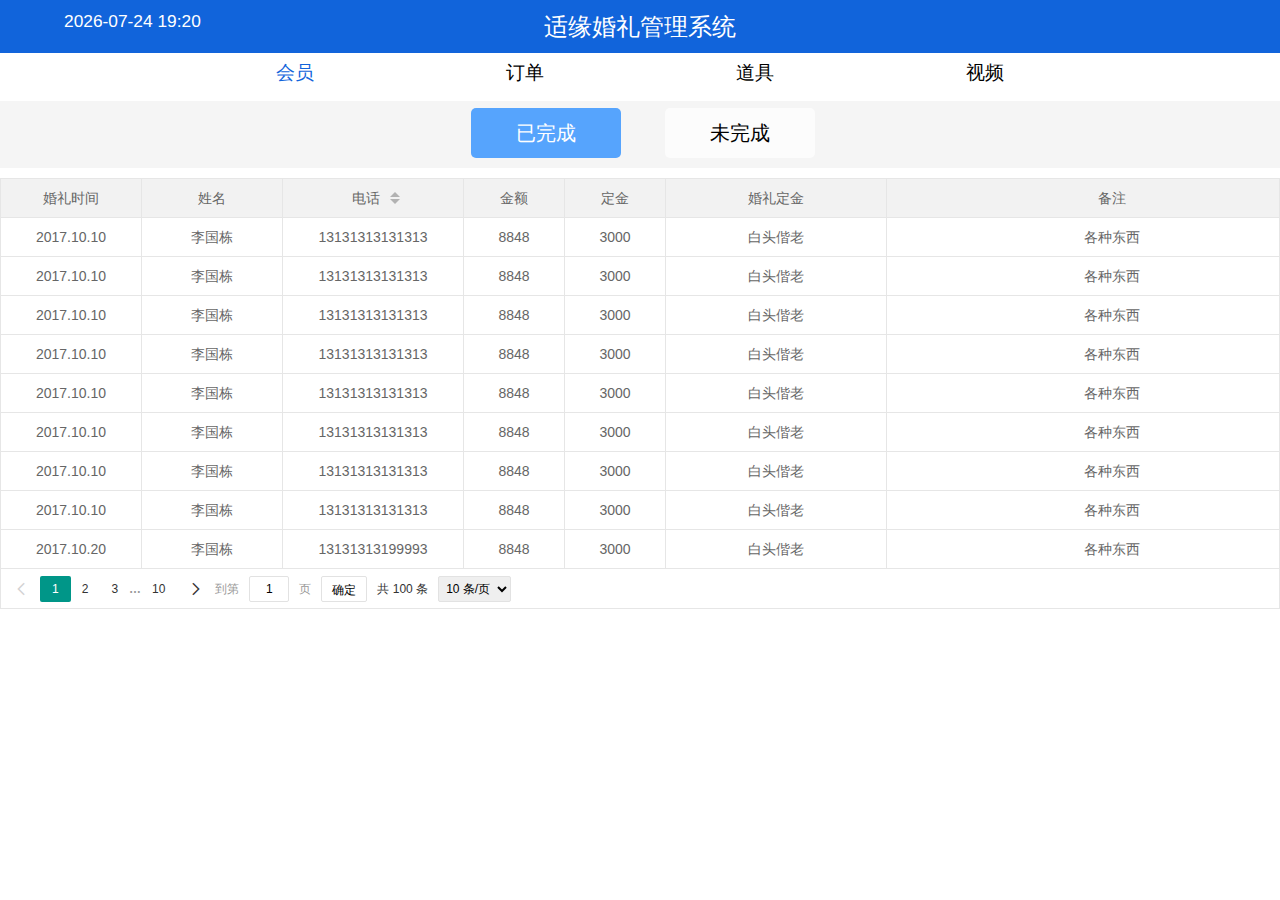
<file: index.html>
<!DOCTYPE html>
<html>
	<head>
		<meta charset="utf-8" />
		<title></title>
		<meta name="viewport" content="width=device-width,initial-scale=1,minimum-scale=1,maximum-scale=1,user-scalable=no" />

		<!-- 头部样式 -->
		<link rel="stylesheet" type="text/css" href="css/header.css" />
		<link rel="stylesheet" type="text/css" href="css/layui.css" />
		<!-- 首页会员样式 -->
		<link rel="stylesheet" type="text/css" href="css/index.css" />
		<link rel="stylesheet"type="text/css" href="css/stylesheet.css">
		<!-- 首页订单样式 -->
		<link rel="stylesheet" type="text/css" href="css/index_order.css" />
		<!--道具详情样式-->
		<link rel="stylesheet" type="text/css" href="css/prop.css" >
		<!--视频样式-->
		<link rel="stylesheet" href="css/video.css">

	</head>
	<body>
		<!-- 大标题 -->
		<nav>
			<div class="time">123</div>
			<h1>适缘婚礼管理系统</h1>
		</nav>
		<!-- 导航 -->
		<div class="layui-container">
			<ul class="nav layui-row">
				<li class="title member">会员</li>
				<li class="title order">订单</li>
				<li class="title tool">道具</li>
				<li class="title video">视频</li>
			</ul>
		</div>
		<!-- 主题内容 -->
		<div class="container">
			<div class="member_detail layui-hide">
				<div class="menu">
					<span><input type="text" placeholder="搜索"></span>
					<li>创建时间: <input type="date" class="end_data"></li>
					<li>至 <input type="date" class="start_data"></li>
					<button class="layui-btn layui-btn-normal">查询</button>
					<button class="layui-btn layui-btn-normal" id="vipcrea">新建会员</button>
				</div>
				<div class="vipTable">
					<table class="layui-hide " id="member"></table>
					<div id="member_page"></div>
				</div>


				<div class="vip-detail" style="display: none">
					<div class="empty"></div>
					<h3>会员详情</h3>
					<span>姓名</span><input type="" name="" id="" value="000061"><br>
					<span>电话</span><input type="" name="" id="" value="李国栋"><br>
					<span>卡号</span><input type="" name="" id="" value="13312597219"><br>
					<span>时间</span><input type="" name="" id="" value="2018.06.30"><br>
					<span>会员等级</span><input type="" name="" id="" value="钻石会员"><br>
					<span>消费金额</span><input type="" name="" id="" value="88888"><br>
					<span>消费详情</span><input type="" name="" id="" value="2017.12.25婚纱照+婚庆88888元"><br>
					<span></span><input type="" name="" id="" value=""><br>
					<span></span><input type="" name="" id="" value="">
					<div class="ending-line">
						<button>修改</button>
						<button>删除</button>
					</div>
				</div>



			</div>
			<div class="order_detail">
				<div class="menu">
					<li class="order_done">已完成</li>
					<li class="order_undo">未完成</li>
				</div>
				<div class="">
					<table class="layui-hide " id="order_done"></table>
				</div>
			</div>
			<!--道具页-->
			<div class="tool_detail layui-hide">
				<div class="menu" ></div>
				<div class="prop_div" >
					<table class="layui-table" lay-skin="line" id="prop"></table>
				</div>
				<div class="prop_form" 	style="display: none">
					<h1>道具详情</h1>
					<form action="">
						<label> 购买时间
							<input type="text" class="buy_time">
						</label>
						<label> 道具名称
							<input type="text" class="buy_prop">
						</label>
						<label> 数量
							<input type="text" class="buy_num">
						</label>
						<label> 单价
							<input type="text" class="buy_one_money">
						</label>
						<label> 总价
							<input type="text" class="buy_all_money">
						</label>
						<label> 剩余
							<input type="text" class="buy_surplus">
						</label>
						<label>
							<input type="button"  value="修改" class="modify">
						</label>
						<label>
							<input type="button" value="删除" class="delete">
						</label>
					</form>
				</div>
			</div>
			<div class="video_detail layui-hide">
				<div class="menu">
						<span><input type="text" placeholder="搜索"></span>
						<li>创建时间: <input type="date" class="end_data"></li>
						<li>至 <input type="date" class="start_data"></li>
						<button class="layui-btn">查询</button>
						<button class="layui-btn " id="file">上传</button>
						<button class="layui-btn" id="delete1">删除</button>
				</div>
					<div class="vider_all">
					<ul>
						<li>
							<i class="video_select" ></i>
							<img src="images/media.jpg" alt="">
							<p>李国栋 2017.10.01</p>
						</li>
						<li>
							<i class="video_select"></i>
							<img src="images/media.jpg" alt="">
							<p>李国栋 2017.10.01</p>
						</li>
						<li>
							<i class="video_select"></i>
							<img src="images/media.jpg" alt="">
							<p>李国栋 2017.10.01</p>
						</li>
						<li>
							<i class="video_select"></i>
							<img src="images/media.jpg" alt="">
							<p>李国栋 2017.10.01</p>
						</li>
						<li>
							<i class="video_select"></i>
							<img src="images/media.jpg" alt="">
							<p>李国栋 2017.10.01</p>
						</li>
						<li>
							<i class="video_select"></i>
							<img src="images/media.jpg" alt="">
							<p>李国栋 2017.10.01</p>
						</li>
						<li>
							<i class="video_select"></i>
							<img src="images/media.jpg" alt="">
							<p>李国栋 2017.10.01</p>
						</li>
						<li>
							<i class="video_select"></i>
							<img src="images/media.jpg" alt="">
							<p>李国栋 2017.10.01</p>
						</li>

					</ul>
				</div>
			</div>
		</div>
		<!-- 引入样式标签 -->
		<script src="js/1.8.3.jquery.min.js" type="text/javascript" charset="utf-8"></script>
		<script src="layui.all.js" type="text/javascript" charset="utf-8"></script>
		<script src="lay/modules/jquery.js" type="text/javascript" charset="utf-8"></script>
		<!--<script src="js/bootstrap.js" type="text/javascript" charset="utf-8"></script>-->
		 <!--点击标题切换-->
		<script type="text/javascript">
			$(".nav>li").click(function() {
				var index = $(".nav>li").index(this);
				// console.log($(".container>div").eq(index).addClass("layui-hide"));
				$(this).css("color", "#1164db")
					.siblings().css("color", "black")
				$(".container > div").eq(index).removeClass("layui-hide")
					.siblings().addClass("layui-hide");
			})
		</script>
		<!-- 显示时间 -->
		<script type="text/javascript">
			Date.prototype.Format = function(fmt) {
				var o = {
					"M+": this.getMonth() + 1, //月份 
					"d+": this.getDate(), //日 
					"H+": this.getHours(), //小时 
					"m+": this.getMinutes(), //分 
					"s+": this.getSeconds(), //秒 
					"q+": Math.floor((this.getMonth() + 3) / 3), //季度 
					"S": this.getMilliseconds() //毫秒 
				};
				if (/(y+)/.test(fmt)) fmt = fmt.replace(RegExp.$1, (this.getFullYear() + "").substr(4 - RegExp.$1.length));
				for (var k in o)
					if (new RegExp("(" + k + ")").test(fmt)) fmt = fmt.replace(RegExp.$1, (RegExp.$1.length == 1) ? (o[k]) : (("00" +
						o[k]).substr(("" + o[k]).length)));
				return fmt;
			}
			var time1 = new Date().Format("yyyy-MM-dd");
			var time2 = new Date().Format("yyyy-MM-dd HH:mm");
			$(".time").text(time2)
		</script>
		<!-- 会员页 -->
		<script type="text/javascript">
			layui.use('table', function() {
				var table = layui.table;

				table.render({
					elem: '#member',
					url: 'data/member.json',
					contentType: 'application/json',
					cellMinWidth: 80 //全局定义常规单元格的最小宽度，layui 2.2.1 新增
						,
					page: true,
// 					limit: 10,
// 					limits: [10, 20, 30],
					cols: [
						[{
								field: 'id',
								width: 140,
								title: '卡号',
								sort: true
							}, {
								field: 'name',
								width: 150,
								title: '姓名'
							}, {
								field: 'tel',
								width: 180,
								title: '电话',
								sort: true
							}, {
								field: 'memberlevel',
								width: 170,
								title: '会员等级'
							}, {
								field: 'cost',
								title: '消费金额',
								width: 220,
								minWidth: 100
							}, {
								field: 'costdetail',
								title: '消费详情',
								width: 450,
								minWidth: 100
							} //minWidth：局部定义当前单元格的最小宽度，layui 2.2.1 新增
							, {
								field: 'operate',
								title: '操作',
								width: 100,
							}
						]
					]
				});
			});

		</script>
		<!-- 订单页 -->
		<script type="text/javascript">
			layui.use('table', function() {
				var table = layui.table;
				table.render({
					elem: '#order_done',
					url: 'data/order_done.json',
					contentType: 'application/json',
					cellMinWidth: 80, //全局定义常规单元格的最小宽度，layui 2.2.1 新增
					page: true,
// 					limit: 10,
// 					limits: [10, 20, 30],
					cols: [
						[{
								field: 'wedding_time',
								width: 140,
								title: '婚礼时间',
							}, {
								field: 'name',
								width: 140,
								title: '姓名'
							}, {
								field: 'tel',
								width: 180,
								title: '电话',
								sort: true
							}, {
								field: 'money',
								width: 100,
								title: '金额'
							}, {
								field: 'deposit',
								title: '定金',
								width: 100,
								minWidth: 100
							}, {
								field: 'wedding_meal',
								title: '婚礼定金',
								width: 220,
								minWidth: 100
							}, {
								field: 'note',
								title: '备注',
								width: 450,
								minWidth: 100
							} //minWidth：局部定义当前单元格的最小宽度，layui 2.2.1 新增
							, {
								field: 'operate',
								title: '操作',
								width: 100
							}
						]
					]
				});
			});

			
		</script>
		<!--道具页-->
		<script type="text/javascript">
			layui.use('table', function() {
				var table = layui.table;
				table.render({
					elem: '#prop',
					url: 'data/11.json',
					// cellMinWidth: 80 //全局定义常规单元格的最小宽度，layui 2.2.1 新增
					// page: true,
					// limits: [10,20,50],
					page:{
						limit:5,
					},
					// count:50,

					cols: [
						[{
							field: 'time',
							width: "10%",
							title: '时间',
						}, {
							field: 'prop',
							width: "20%",
							title: '道具名称'
						}, {
							field: 'num',
							width: "15%",
							title: '数量',
							sort: true
						}, {
							field: 'one_money',
							width: "15%",
							title: '单个成本'
						}, {
							field: 'all_money',
							title: '总价',
							width: "15%",
						}, {
							field: 'surplus',
							title: '剩余',
							width: "15%",
							sort: true
						},//minWidth：局部定义当前单元格的最小宽度，layui 2.2.1 新增
						{
							field: 'operate',
							title: '操作',
							width: "10%",
						}
						]
					]
				});
			});
		</script>
		<script src="js/prop.js"></script>
		<script src="js/video.js"></script>
		<script src="js/vipcrea.js"></script>
<html>
</file>
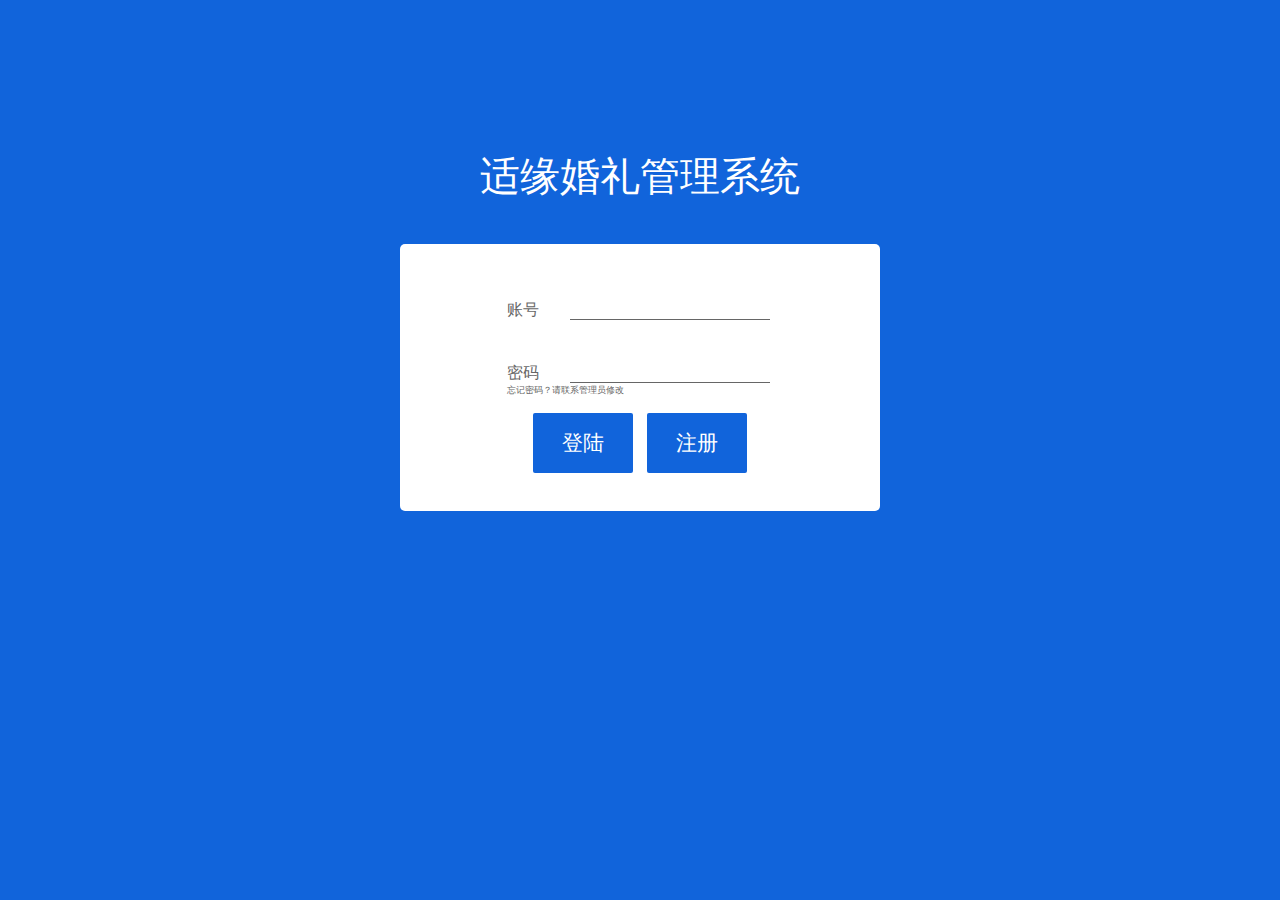
<file: login.html>
<!DOCTYPE html>
<html>
	<head>
		<meta charset="utf-8">
		<title></title>
		<link rel="stylesheet" type="text/css" href="css/login.css" />
		<link rel="stylesheet" type="text/css" href="css/layui.css" />
		<link rel="stylesheet" type="text/css" href="css/index.css" />
	</head>
	<body>
		<h1>适缘婚礼管理系统</h1>
		<div class="login_in">
			<li>账号 <input type="text" id="account"></li>
			<li>密码 <input type="text" id="password" /></li>
			<li>
				<p>忘记密码？请联系管理员修改</p>
			</li>
			<button class="layui-btn layui-btn-normal login_in_btn">登陆</button>
			<button class="layui-btn layui-btn-normal registration_btn">注册</button>
		</div>
		<!-- <script src="js/ajax.js" type="text/javascript" charset="utf-8"></script> -->
		<script src="js/1.8.3.jquery.min.js" type="text/javascript" charset="utf-8"></script>
		<script type="text/javascript">
			
			$(".login_in_btn").click(function() {
				// console.log(username);
				var username=$("#account").val();
				var password=$("#password").val();
				$.ajax('http://101.132.40.198:8181/login', {
					data: {
						username: username,
						password: password,
					},
					dataType: 'json', //服务器返回json格式数据
					type: 'post', //HTTP请求类型
					timeout: 10000, //超时时间设置为10秒；
					success: function(data) {
						console.log(data)
						console.log(data.msg);
						if($("#account").val()||$("#password").val()){
							if(data.msg=="登录成功"){
								console.log(2);
								window.open("index.html");
							}
						}else{
							alert("账号密码错误")
						}

					},
					error: function(error, Msgerror) {
						// console.log(Msgerror)
					}
				});
			})
			$(".registration_btn").click(function() {
				var username=$("#account").val();
				var password=$("#password").val();
				console.log(1);
				$.ajax('http://101.132.40.198:8181/register', {
					data: {
						username: username,
						password: password,
						iphone:"wode",
						email:"@",
					},
					dataType: 'json', //服务器返回json格式数据
					type: 'post', //HTTP请求类型
					timeout: 10000, //超时时间设置为10秒；
					success: function(data) {
						console.log(data)
						// alert("1")
					},
					error: function(error, Msgerror) {
						// console.log(Msgerror)
					}
				});
			})
		</script>
	</body>

</html>
</file>
<file: css/header.css>
nav {
  position: relative;
  text-align: center;
  background: #1164db;
  color: #fff;
  font-size: 13pt;
  padding: 8pt 0;
}
nav .time {
  position: absolute;
  left: 5%;
}
nav h1 {
  font-size: 18pt;
}
ul {
  display: inline-block;
  width: 100%;
  height: 36pt;
  font-size: 14pt;
  background: #fff;
  text-align: center;
}
ul li {
  display: inline-block;
  margin: 5pt 70pt;
}
ul li:nth-child(1) {
  color: #1164db;
}
ul li:hover {
  cursor: pointer;
  color: #1164db !important;
}
</file>
<file: css/layui.css>
/** layui-v2.4.5 MIT License By https://www.layui.com */
 .layui-inline,img{display:inline-block;vertical-align:middle}h1,h2,h3,h4,h5,h6{font-weight:400}.layui-edge,.layui-header,.layui-inline,.layui-main{position:relative}.layui-elip,.layui-form-checkbox span,.layui-form-pane .layui-form-label{text-overflow:ellipsis;white-space:nowrap}.layui-btn,.layui-edge,.layui-inline,img{vertical-align:middle}.layui-btn,.layui-disabled,.layui-icon,.layui-unselect{-webkit-user-select:none;-ms-user-select:none;-moz-user-select:none}blockquote,body,button,dd,div,dl,dt,form,h1,h2,h3,h4,h5,h6,input,li,ol,p,pre,td,textarea,th,ul{margin:0;padding:0;-webkit-tap-highlight-color:rgba(0,0,0,0)}a:active,a:hover{outline:0}img{border:none}li{list-style:none}table{border-collapse:collapse;border-spacing:0}h4,h5,h6{font-size:100%}button,input,optgroup,option,select,textarea{font-family:inherit;font-size:inherit;font-style:inherit;font-weight:inherit;outline:0}pre{white-space:pre-wrap;white-space:-moz-pre-wrap;white-space:-pre-wrap;white-space:-o-pre-wrap;word-wrap:break-word}body{line-height:24px;font:14px Helvetica Neue,Helvetica,PingFang SC,Tahoma,Arial,sans-serif}hr{height:1px;margin:10px 0;border:0;clear:both}a{color:#333;text-decoration:none}a:hover{color:#777}a cite{font-style:normal;*cursor:pointer}.layui-border-box,.layui-border-box *{box-sizing:border-box}.layui-box,.layui-box *{box-sizing:content-box}.layui-clear{clear:both;*zoom:1}.layui-clear:after{content:'\20';clear:both;*zoom:1;display:block;height:0}.layui-inline{*display:inline;*zoom:1}.layui-edge{display:inline-block;width:0;height:0;border-width:6px;border-style:dashed;border-color:transparent;overflow:hidden}.layui-edge-top{top:-4px;border-bottom-color:#999;border-bottom-style:solid}.layui-edge-right{border-left-color:#999;border-left-style:solid}.layui-edge-bottom{top:2px;border-top-color:#999;border-top-style:solid}.layui-edge-left{border-right-color:#999;border-right-style:solid}.layui-elip{overflow:hidden}.layui-disabled,.layui-disabled:hover{color:#d2d2d2!important;cursor:not-allowed!important}.layui-circle{border-radius:100%}.layui-show{display:block!important}.layui-hide{display:none!important}@font-face{font-family:layui-icon;src:url(../font/iconfont.eot?v=240);src:url(../font/iconfont.eot?v=240#iefix) format('embedded-opentype'),url(../font/iconfont.svg?v=240#iconfont) format('svg'),url(../font/iconfont.woff?v=240) format('woff'),url(../font/iconfont.ttf?v=240) format('truetype')}.layui-icon{font-family:layui-icon!important;font-size:16px;font-style:normal;-webkit-font-smoothing:antialiased;-moz-osx-font-smoothing:grayscale}.layui-icon-reply-fill:before{content:"\e611"}.layui-icon-set-fill:before{content:"\e614"}.layui-icon-menu-fill:before{content:"\e60f"}.layui-icon-search:before{content:"\e615"}.layui-icon-share:before{content:"\e641"}.layui-icon-set-sm:before{content:"\e620"}.layui-icon-engine:before{content:"\e628"}.layui-icon-close:before{content:"\1006"}.layui-icon-close-fill:before{content:"\1007"}.layui-icon-chart-screen:before{content:"\e629"}.layui-icon-star:before{content:"\e600"}.layui-icon-circle-dot:before{content:"\e617"}.layui-icon-chat:before{content:"\e606"}.layui-icon-release:before{content:"\e609"}.layui-icon-list:before{content:"\e60a"}.layui-icon-chart:before{content:"\e62c"}.layui-icon-ok-circle:before{content:"\1005"}.layui-icon-layim-theme:before{content:"\e61b"}.layui-icon-table:before{content:"\e62d"}.layui-icon-right:before{content:"\e602"}.layui-icon-left:before{content:"\e603"}.layui-icon-cart-simple:before{content:"\e698"}.layui-icon-face-cry:before{content:"\e69c"}.layui-icon-face-smile:before{content:"\e6af"}.layui-icon-survey:before{content:"\e6b2"}.layui-icon-tree:before{content:"\e62e"}.layui-icon-upload-circle:before{content:"\e62f"}.layui-icon-add-circle:before{content:"\e61f"}.layui-icon-download-circle:before{content:"\e601"}.layui-icon-templeate-1:before{content:"\e630"}.layui-icon-util:before{content:"\e631"}.layui-icon-face-surprised:before{content:"\e664"}.layui-icon-edit:before{content:"\e642"}.layui-icon-speaker:before{content:"\e645"}.layui-icon-down:before{content:"\e61a"}.layui-icon-file:before{content:"\e621"}.layui-icon-layouts:before{content:"\e632"}.layui-icon-rate-half:before{content:"\e6c9"}.layui-icon-add-circle-fine:before{content:"\e608"}.layui-icon-prev-circle:before{content:"\e633"}.layui-icon-read:before{content:"\e705"}.layui-icon-404:before{content:"\e61c"}.layui-icon-carousel:before{content:"\e634"}.layui-icon-help:before{content:"\e607"}.layui-icon-code-circle:before{content:"\e635"}.layui-icon-water:before{content:"\e636"}.layui-icon-username:before{content:"\e66f"}.layui-icon-find-fill:before{content:"\e670"}.layui-icon-about:before{content:"\e60b"}.layui-icon-location:before{content:"\e715"}.layui-icon-up:before{content:"\e619"}.layui-icon-pause:before{content:"\e651"}.layui-icon-date:before{content:"\e637"}.layui-icon-layim-uploadfile:before{content:"\e61d"}.layui-icon-delete:before{content:"\e640"}.layui-icon-play:before{content:"\e652"}.layui-icon-top:before{content:"\e604"}.layui-icon-friends:before{content:"\e612"}.layui-icon-refresh-3:before{content:"\e9aa"}.layui-icon-ok:before{content:"\e605"}.layui-icon-layer:before{content:"\e638"}.layui-icon-face-smile-fine:before{content:"\e60c"}.layui-icon-dollar:before{content:"\e659"}.layui-icon-group:before{content:"\e613"}.layui-icon-layim-download:before{content:"\e61e"}.layui-icon-picture-fine:before{content:"\e60d"}.layui-icon-link:before{content:"\e64c"}.layui-icon-diamond:before{content:"\e735"}.layui-icon-log:before{content:"\e60e"}.layui-icon-rate-solid:before{content:"\e67a"}.layui-icon-fonts-del:before{content:"\e64f"}.layui-icon-unlink:before{content:"\e64d"}.layui-icon-fonts-clear:before{content:"\e639"}.layui-icon-triangle-r:before{content:"\e623"}.layui-icon-circle:before{content:"\e63f"}.layui-icon-radio:before{content:"\e643"}.layui-icon-align-center:before{content:"\e647"}.layui-icon-align-right:before{content:"\e648"}.layui-icon-align-left:before{content:"\e649"}.layui-icon-loading-1:before{content:"\e63e"}.layui-icon-return:before{content:"\e65c"}.layui-icon-fonts-strong:before{content:"\e62b"}.layui-icon-upload:before{content:"\e67c"}.layui-icon-dialogue:before{content:"\e63a"}.layui-icon-video:before{content:"\e6ed"}.layui-icon-headset:before{content:"\e6fc"}.layui-icon-cellphone-fine:before{content:"\e63b"}.layui-icon-add-1:before{content:"\e654"}.layui-icon-face-smile-b:before{content:"\e650"}.layui-icon-fonts-html:before{content:"\e64b"}.layui-icon-form:before{content:"\e63c"}.layui-icon-cart:before{content:"\e657"}.layui-icon-camera-fill:before{content:"\e65d"}.layui-icon-tabs:before{content:"\e62a"}.layui-icon-fonts-code:before{content:"\e64e"}.layui-icon-fire:before{content:"\e756"}.layui-icon-set:before{content:"\e716"}.layui-icon-fonts-u:before{content:"\e646"}.layui-icon-triangle-d:before{content:"\e625"}.layui-icon-tips:before{content:"\e702"}.layui-icon-picture:before{content:"\e64a"}.layui-icon-more-vertical:before{content:"\e671"}.layui-icon-flag:before{content:"\e66c"}.layui-icon-loading:before{content:"\e63d"}.layui-icon-fonts-i:before{content:"\e644"}.layui-icon-refresh-1:before{content:"\e666"}.layui-icon-rmb:before{content:"\e65e"}.layui-icon-home:before{content:"\e68e"}.layui-icon-user:before{content:"\e770"}.layui-icon-notice:before{content:"\e667"}.layui-icon-login-weibo:before{content:"\e675"}.layui-icon-voice:before{content:"\e688"}.layui-icon-upload-drag:before{content:"\e681"}.layui-icon-login-qq:before{content:"\e676"}.layui-icon-snowflake:before{content:"\e6b1"}.layui-icon-file-b:before{content:"\e655"}.layui-icon-template:before{content:"\e663"}.layui-icon-auz:before{content:"\e672"}.layui-icon-console:before{content:"\e665"}.layui-icon-app:before{content:"\e653"}.layui-icon-prev:before{content:"\e65a"}.layui-icon-website:before{content:"\e7ae"}.layui-icon-next:before{content:"\e65b"}.layui-icon-component:before{content:"\e857"}.layui-icon-more:before{content:"\e65f"}.layui-icon-login-wechat:before{content:"\e677"}.layui-icon-shrink-right:before{content:"\e668"}.layui-icon-spread-left:before{content:"\e66b"}.layui-icon-camera:before{content:"\e660"}.layui-icon-note:before{content:"\e66e"}.layui-icon-refresh:before{content:"\e669"}.layui-icon-female:before{content:"\e661"}.layui-icon-male:before{content:"\e662"}.layui-icon-password:before{content:"\e673"}.layui-icon-senior:before{content:"\e674"}.layui-icon-theme:before{content:"\e66a"}.layui-icon-tread:before{content:"\e6c5"}.layui-icon-praise:before{content:"\e6c6"}.layui-icon-star-fill:before{content:"\e658"}.layui-icon-rate:before{content:"\e67b"}.layui-icon-template-1:before{content:"\e656"}.layui-icon-vercode:before{content:"\e679"}.layui-icon-cellphone:before{content:"\e678"}.layui-icon-screen-full:before{content:"\e622"}.layui-icon-screen-restore:before{content:"\e758"}.layui-icon-cols:before{content:"\e610"}.layui-icon-export:before{content:"\e67d"}.layui-icon-print:before{content:"\e66d"}.layui-icon-slider:before{content:"\e714"}.layui-main{width:1140px;margin:0 auto}.layui-header{z-index:1000;height:60px}.layui-header a:hover{transition:all .5s;-webkit-transition:all .5s}.layui-side{position:fixed;left:0;top:0;bottom:0;z-index:999;width:200px;overflow-x:hidden}.layui-side-scroll{position:relative;width:220px;height:100%;overflow-x:hidden}.layui-body{position:absolute;left:200px;right:0;top:0;bottom:0;z-index:998;width:auto;overflow:hidden;overflow-y:auto;box-sizing:border-box}.layui-layout-body{overflow:hidden}.layui-layout-admin .layui-header{background-color:#23262E}.layui-layout-admin .layui-side{top:60px;width:200px;overflow-x:hidden}.layui-layout-admin .layui-body{top:60px;bottom:44px}.layui-layout-admin .layui-main{width:auto;margin:0 15px}.layui-layout-admin .layui-footer{position:fixed;left:200px;right:0;bottom:0;height:44px;line-height:44px;padding:0 15px;background-color:#eee}.layui-layout-admin .layui-logo{position:absolute;left:0;top:0;width:200px;height:100%;line-height:60px;text-align:center;color:#009688;font-size:16px}.layui-layout-admin .layui-header .layui-nav{background:0 0}.layui-layout-left{position:absolute!important;left:200px;top:0}.layui-layout-right{position:absolute!important;right:0;top:0}.layui-container{position:relative;margin:0 auto;padding:0 15px;box-sizing:border-box}.layui-fluid{position:relative;margin:0 auto;padding:0 15px}.layui-row:after,.layui-row:before{content:'';display:block;clear:both}.layui-col-lg1,.layui-col-lg10,.layui-col-lg11,.layui-col-lg12,.layui-col-lg2,.layui-col-lg3,.layui-col-lg4,.layui-col-lg5,.layui-col-lg6,.layui-col-lg7,.layui-col-lg8,.layui-col-lg9,.layui-col-md1,.layui-col-md10,.layui-col-md11,.layui-col-md12,.layui-col-md2,.layui-col-md3,.layui-col-md4,.layui-col-md5,.layui-col-md6,.layui-col-md7,.layui-col-md8,.layui-col-md9,.layui-col-sm1,.layui-col-sm10,.layui-col-sm11,.layui-col-sm12,.layui-col-sm2,.layui-col-sm3,.layui-col-sm4,.layui-col-sm5,.layui-col-sm6,.layui-col-sm7,.layui-col-sm8,.layui-col-sm9,.layui-col-xs1,.layui-col-xs10,.layui-col-xs11,.layui-col-xs12,.layui-col-xs2,.layui-col-xs3,.layui-col-xs4,.layui-col-xs5,.layui-col-xs6,.layui-col-xs7,.layui-col-xs8,.layui-col-xs9{position:relative;display:block;box-sizing:border-box}.layui-col-xs1,.layui-col-xs10,.layui-col-xs11,.layui-col-xs12,.layui-col-xs2,.layui-col-xs3,.layui-col-xs4,.layui-col-xs5,.layui-col-xs6,.layui-col-xs7,.layui-col-xs8,.layui-col-xs9{float:left}.layui-col-xs1{width:8.33333333%}.layui-col-xs2{width:16.66666667%}.layui-col-xs3{width:25%}.layui-col-xs4{width:33.33333333%}.layui-col-xs5{width:41.66666667%}.layui-col-xs6{width:50%}.layui-col-xs7{width:58.33333333%}.layui-col-xs8{width:66.66666667%}.layui-col-xs9{width:75%}.layui-col-xs10{width:83.33333333%}.layui-col-xs11{width:91.66666667%}.layui-col-xs12{width:100%}.layui-col-xs-offset1{margin-left:8.33333333%}.layui-col-xs-offset2{margin-left:16.66666667%}.layui-col-xs-offset3{margin-left:25%}.layui-col-xs-offset4{margin-left:33.33333333%}.layui-col-xs-offset5{margin-left:41.66666667%}.layui-col-xs-offset6{margin-left:50%}.layui-col-xs-offset7{margin-left:58.33333333%}.layui-col-xs-offset8{margin-left:66.66666667%}.layui-col-xs-offset9{margin-left:75%}.layui-col-xs-offset10{margin-left:83.33333333%}.layui-col-xs-offset11{margin-left:91.66666667%}.layui-col-xs-offset12{margin-left:100%}@media screen and (max-width:768px){.layui-hide-xs{display:none!important}.layui-show-xs-block{display:block!important}.layui-show-xs-inline{display:inline!important}.layui-show-xs-inline-block{display:inline-block!important}}@media screen and (min-width:768px){.layui-container{width:750px}.layui-hide-sm{display:none!important}.layui-show-sm-block{display:block!important}.layui-show-sm-inline{display:inline!important}.layui-show-sm-inline-block{display:inline-block!important}.layui-col-sm1,.layui-col-sm10,.layui-col-sm11,.layui-col-sm12,.layui-col-sm2,.layui-col-sm3,.layui-col-sm4,.layui-col-sm5,.layui-col-sm6,.layui-col-sm7,.layui-col-sm8,.layui-col-sm9{float:left}.layui-col-sm1{width:8.33333333%}.layui-col-sm2{width:16.66666667%}.layui-col-sm3{width:25%}.layui-col-sm4{width:33.33333333%}.layui-col-sm5{width:41.66666667%}.layui-col-sm6{width:50%}.layui-col-sm7{width:58.33333333%}.layui-col-sm8{width:66.66666667%}.layui-col-sm9{width:75%}.layui-col-sm10{width:83.33333333%}.layui-col-sm11{width:91.66666667%}.layui-col-sm12{width:100%}.layui-col-sm-offset1{margin-left:8.33333333%}.layui-col-sm-offset2{margin-left:16.66666667%}.layui-col-sm-offset3{margin-left:25%}.layui-col-sm-offset4{margin-left:33.33333333%}.layui-col-sm-offset5{margin-left:41.66666667%}.layui-col-sm-offset6{margin-left:50%}.layui-col-sm-offset7{margin-left:58.33333333%}.layui-col-sm-offset8{margin-left:66.66666667%}.layui-col-sm-offset9{margin-left:75%}.layui-col-sm-offset10{margin-left:83.33333333%}.layui-col-sm-offset11{margin-left:91.66666667%}.layui-col-sm-offset12{margin-left:100%}}@media screen and (min-width:992px){.layui-container{width:970px}.layui-hide-md{display:none!important}.layui-show-md-block{display:block!important}.layui-show-md-inline{display:inline!important}.layui-show-md-inline-block{display:inline-block!important}.layui-col-md1,.layui-col-md10,.layui-col-md11,.layui-col-md12,.layui-col-md2,.layui-col-md3,.layui-col-md4,.layui-col-md5,.layui-col-md6,.layui-col-md7,.layui-col-md8,.layui-col-md9{float:left}.layui-col-md1{width:8.33333333%}.layui-col-md2{width:16.66666667%}.layui-col-md3{width:25%}.layui-col-md4{width:33.33333333%}.layui-col-md5{width:41.66666667%}.layui-col-md6{width:50%}.layui-col-md7{width:58.33333333%}.layui-col-md8{width:66.66666667%}.layui-col-md9{width:75%}.layui-col-md10{width:83.33333333%}.layui-col-md11{width:91.66666667%}.layui-col-md12{width:100%}.layui-col-md-offset1{margin-left:8.33333333%}.layui-col-md-offset2{margin-left:16.66666667%}.layui-col-md-offset3{margin-left:25%}.layui-col-md-offset4{margin-left:33.33333333%}.layui-col-md-offset5{margin-left:41.66666667%}.layui-col-md-offset6{margin-left:50%}.layui-col-md-offset7{margin-left:58.33333333%}.layui-col-md-offset8{margin-left:66.66666667%}.layui-col-md-offset9{margin-left:75%}.layui-col-md-offset10{margin-left:83.33333333%}.layui-col-md-offset11{margin-left:91.66666667%}.layui-col-md-offset12{margin-left:100%}}@media screen and (min-width:1200px){.layui-container{width:1170px}.layui-hide-lg{display:none!important}.layui-show-lg-block{display:block!important}.layui-show-lg-inline{display:inline!important}.layui-show-lg-inline-block{display:inline-block!important}.layui-col-lg1,.layui-col-lg10,.layui-col-lg11,.layui-col-lg12,.layui-col-lg2,.layui-col-lg3,.layui-col-lg4,.layui-col-lg5,.layui-col-lg6,.layui-col-lg7,.layui-col-lg8,.layui-col-lg9{float:left}.layui-col-lg1{width:8.33333333%}.layui-col-lg2{width:16.66666667%}.layui-col-lg3{width:25%}.layui-col-lg4{width:33.33333333%}.layui-col-lg5{width:41.66666667%}.layui-col-lg6{width:50%}.layui-col-lg7{width:58.33333333%}.layui-col-lg8{width:66.66666667%}.layui-col-lg9{width:75%}.layui-col-lg10{width:83.33333333%}.layui-col-lg11{width:91.66666667%}.layui-col-lg12{width:100%}.layui-col-lg-offset1{margin-left:8.33333333%}.layui-col-lg-offset2{margin-left:16.66666667%}.layui-col-lg-offset3{margin-left:25%}.layui-col-lg-offset4{margin-left:33.33333333%}.layui-col-lg-offset5{margin-left:41.66666667%}.layui-col-lg-offset6{margin-left:50%}.layui-col-lg-offset7{margin-left:58.33333333%}.layui-col-lg-offset8{margin-left:66.66666667%}.layui-col-lg-offset9{margin-left:75%}.layui-col-lg-offset10{margin-left:83.33333333%}.layui-col-lg-offset11{margin-left:91.66666667%}.layui-col-lg-offset12{margin-left:100%}}.layui-col-space1{margin:-.5px}.layui-col-space1>*{padding:.5px}.layui-col-space3{margin:-1.5px}.layui-col-space3>*{padding:1.5px}.layui-col-space5{margin:-2.5px}.layui-col-space5>*{padding:2.5px}.layui-col-space8{margin:-3.5px}.layui-col-space8>*{padding:3.5px}.layui-col-space10{margin:-5px}.layui-col-space10>*{padding:5px}.layui-col-space12{margin:-6px}.layui-col-space12>*{padding:6px}.layui-col-space15{margin:-7.5px}.layui-col-space15>*{padding:7.5px}.layui-col-space18{margin:-9px}.layui-col-space18>*{padding:9px}.layui-col-space20{margin:-10px}.layui-col-space20>*{padding:10px}.layui-col-space22{margin:-11px}.layui-col-space22>*{padding:11px}.layui-col-space25{margin:-12.5px}.layui-col-space25>*{padding:12.5px}.layui-col-space30{margin:-15px}.layui-col-space30>*{padding:15px}.layui-btn,.layui-input,.layui-select,.layui-textarea,.layui-upload-button{outline:0;-webkit-appearance:none;transition:all .3s;-webkit-transition:all .3s;box-sizing:border-box}.layui-elem-quote{margin-bottom:10px;padding:15px;line-height:22px;border-left:5px solid #009688;border-radius:0 2px 2px 0;background-color:#f2f2f2}.layui-quote-nm{border-style:solid;border-width:1px 1px 1px 5px;background:0 0}.layui-elem-field{margin-bottom:10px;padding:0;border-width:1px;border-style:solid}.layui-elem-field legend{margin-left:20px;padding:0 10px;font-size:20px;font-weight:300}.layui-field-title{margin:10px 0 20px;border-width:1px 0 0}.layui-field-box{padding:10px 15px}.layui-field-title .layui-field-box{padding:10px 0}.layui-progress{position:relative;height:6px;border-radius:20px;background-color:#e2e2e2}.layui-progress-bar{position:absolute;left:0;top:0;width:0;max-width:100%;height:6px;border-radius:20px;text-align:right;background-color:#5FB878;transition:all .3s;-webkit-transition:all .3s}.layui-progress-big,.layui-progress-big .layui-progress-bar{height:18px;line-height:18px}.layui-progress-text{position:relative;top:-20px;line-height:18px;font-size:12px;color:#666}.layui-progress-big .layui-progress-text{position:static;padding:0 10px;color:#fff}.layui-collapse{border-width:1px;border-style:solid;border-radius:2px}.layui-colla-content,.layui-colla-item{border-top-width:1px;border-top-style:solid}.layui-colla-item:first-child{border-top:none}.layui-colla-title{position:relative;height:42px;line-height:42px;padding:0 15px 0 35px;color:#333;background-color:#f2f2f2;cursor:pointer;font-size:14px;overflow:hidden}.layui-colla-content{display:none;padding:10px 15px;line-height:22px;color:#666}.layui-colla-icon{position:absolute;left:15px;top:0;font-size:14px}.layui-card{margin-bottom:15px;border-radius:2px;background-color:#fff;box-shadow:0 1px 2px 0 rgba(0,0,0,.05)}.layui-card:last-child{margin-bottom:0}.layui-card-header{position:relative;height:42px;line-height:42px;padding:0 15px;border-bottom:1px solid #f6f6f6;color:#333;border-radius:2px 2px 0 0;font-size:14px}.layui-bg-black,.layui-bg-blue,.layui-bg-cyan,.layui-bg-green,.layui-bg-orange,.layui-bg-red{color:#fff!important}.layui-card-body{position:relative;padding:10px 15px;line-height:24px}.layui-card-body[pad15]{padding:15px}.layui-card-body[pad20]{padding:20px}.layui-card-body .layui-table{margin:5px 0}.layui-card .layui-tab{margin:0}.layui-panel-window{position:relative;padding:15px;border-radius:0;border-top:5px solid #E6E6E6;background-color:#fff}.layui-auxiliar-moving{position:fixed;left:0;right:0;top:0;bottom:0;width:100%;height:100%;background:0 0;z-index:9999999999}.layui-form-label,.layui-form-mid,.layui-form-select,.layui-input-block,.layui-input-inline,.layui-textarea{position:relative}.layui-bg-red{background-color:#FF5722!important}.layui-bg-orange{background-color:#FFB800!important}.layui-bg-green{background-color:#009688!important}.layui-bg-cyan{background-color:#2F4056!important}.layui-bg-blue{background-color:#1E9FFF!important}.layui-bg-black{background-color:#393D49!important}.layui-bg-gray{background-color:#eee!important;color:#666!important}.layui-badge-rim,.layui-colla-content,.layui-colla-item,.layui-collapse,.layui-elem-field,.layui-form-pane .layui-form-item[pane],.layui-form-pane .layui-form-label,.layui-input,.layui-layedit,.layui-layedit-tool,.layui-quote-nm,.layui-select,.layui-tab-bar,.layui-tab-card,.layui-tab-title,.layui-tab-title .layui-this:after,.layui-textarea{border-color:#e6e6e6}.layui-timeline-item:before,hr{background-color:#e6e6e6}.layui-text{line-height:22px;font-size:14px;color:#666}.layui-text h1,.layui-text h2,.layui-text h3{font-weight:500;color:#333}.layui-text h1{font-size:30px}.layui-text h2{font-size:24px}.layui-text h3{font-size:18px}.layui-text a:not(.layui-btn){color:#01AAED}.layui-text a:not(.layui-btn):hover{text-decoration:underline}.layui-text ul{padding:5px 0 5px 15px}.layui-text ul li{margin-top:5px;list-style-type:disc}.layui-text em,.layui-word-aux{color:#999!important;padding:0 5px!important}.layui-btn{display:inline-block;height:38px;line-height:38px;padding:0 18px;background-color:#009688;color:#fff;white-space:nowrap;text-align:center;font-size:14px;border:none;border-radius:2px;cursor:pointer}.layui-btn:hover{opacity:.8;filter:alpha(opacity=80);color:#fff}.layui-btn:active{opacity:1;filter:alpha(opacity=100)}.layui-btn+.layui-btn{margin-left:10px}.layui-btn-container{font-size:0}.layui-btn-container .layui-btn{margin-right:10px;margin-bottom:10px}.layui-btn-container .layui-btn+.layui-btn{margin-left:0}.layui-table .layui-btn-container .layui-btn{margin-bottom:9px}.layui-btn-radius{border-radius:100px}.layui-btn .layui-icon{margin-right:3px;font-size:18px;vertical-align:bottom;vertical-align:middle\9}.layui-btn-primary{border:1px solid #C9C9C9;background-color:#fff;color:#555}.layui-btn-primary:hover{border-color:#009688;color:#333}.layui-btn-normal{background-color:#1E9FFF}.layui-btn-warm{background-color:#FFB800}.layui-btn-danger{background-color:#FF5722}.layui-btn-disabled,.layui-btn-disabled:active,.layui-btn-disabled:hover{border:1px solid #e6e6e6;background-color:#FBFBFB;color:#C9C9C9;cursor:not-allowed;opacity:1}.layui-btn-lg{height:44px;line-height:44px;padding:0 25px;font-size:16px}.layui-btn-sm{height:30px;line-height:30px;padding:0 10px;font-size:12px}.layui-btn-sm i{font-size:16px!important}.layui-btn-xs{height:22px;line-height:22px;padding:0 5px;font-size:12px}.layui-btn-xs i{font-size:14px!important}.layui-btn-group{display:inline-block;vertical-align:middle;font-size:0}.layui-btn-group .layui-btn{margin-left:0!important;margin-right:0!important;border-left:1px solid rgba(255,255,255,.5);border-radius:0}.layui-btn-group .layui-btn-primary{border-left:none}.layui-btn-group .layui-btn-primary:hover{border-color:#C9C9C9;color:#009688}.layui-btn-group .layui-btn:first-child{border-left:none;border-radius:2px 0 0 2px}.layui-btn-group .layui-btn-primary:first-child{border-left:1px solid #c9c9c9}.layui-btn-group .layui-btn:last-child{border-radius:0 2px 2px 0}.layui-btn-group .layui-btn+.layui-btn{margin-left:0}.layui-btn-group+.layui-btn-group{margin-left:10px}.layui-btn-fluid{width:100%}.layui-input,.layui-select,.layui-textarea{height:38px;line-height:1.3;line-height:38px\9;border-width:1px;border-style:solid;background-color:#fff;border-radius:2px}.layui-input::-webkit-input-placeholder,.layui-select::-webkit-input-placeholder,.layui-textarea::-webkit-input-placeholder{line-height:1.3}.layui-input,.layui-textarea{display:block;width:100%;padding-left:10px}.layui-input:hover,.layui-textarea:hover{border-color:#D2D2D2!important}.layui-input:focus,.layui-textarea:focus{border-color:#C9C9C9!important}.layui-textarea{min-height:100px;height:auto;line-height:20px;padding:6px 10px;resize:vertical}.layui-select{padding:0 10px}.layui-form input[type=checkbox],.layui-form input[type=radio],.layui-form select{display:none}.layui-form [lay-ignore]{display:initial}.layui-form-item{margin-bottom:15px;clear:both;*zoom:1}.layui-form-item:after{content:'\20';clear:both;*zoom:1;display:block;height:0}.layui-form-label{float:left;display:block;padding:9px 15px;width:80px;font-weight:400;line-height:20px;text-align:right}.layui-form-label-col{display:block;float:none;padding:9px 0;line-height:20px;text-align:left}.layui-form-item .layui-inline{margin-bottom:5px;margin-right:10px}.layui-input-block{margin-left:110px;min-height:36px}.layui-input-inline{display:inline-block;vertical-align:middle}.layui-form-item .layui-input-inline{float:left;width:190px;margin-right:10px}.layui-form-text .layui-input-inline{width:auto}.layui-form-mid{float:left;display:block;padding:9px 0!important;line-height:20px;margin-right:10px}.layui-form-danger+.layui-form-select .layui-input,.layui-form-danger:focus{border-color:#FF5722!important}.layui-form-select .layui-input{padding-right:30px;cursor:pointer}.layui-form-select .layui-edge{position:absolute;right:10px;top:50%;margin-top:-3px;cursor:pointer;border-width:6px;border-top-color:#c2c2c2;border-top-style:solid;transition:all .3s;-webkit-transition:all .3s}.layui-form-select dl{display:none;position:absolute;left:0;top:42px;padding:5px 0;z-index:899;min-width:100%;border:1px solid #d2d2d2;max-height:300px;overflow-y:auto;background-color:#fff;border-radius:2px;box-shadow:0 2px 4px rgba(0,0,0,.12);box-sizing:border-box}.layui-form-select dl dd,.layui-form-select dl dt{padding:0 10px;line-height:36px;white-space:nowrap;overflow:hidden;text-overflow:ellipsis}.layui-form-select dl dt{font-size:12px;color:#999}.layui-form-select dl dd{cursor:pointer}.layui-form-select dl dd:hover{background-color:#f2f2f2;-webkit-transition:.5s all;transition:.5s all}.layui-form-select .layui-select-group dd{padding-left:20px}.layui-form-select dl dd.layui-select-tips{padding-left:10px!important;color:#999}.layui-form-select dl dd.layui-this{background-color:#5FB878;color:#fff}.layui-form-checkbox,.layui-form-select dl dd.layui-disabled{background-color:#fff}.layui-form-selected dl{display:block}.layui-form-checkbox,.layui-form-checkbox *,.layui-form-switch{display:inline-block;vertical-align:middle}.layui-form-selected .layui-edge{margin-top:-9px;-webkit-transform:rotate(180deg);transform:rotate(180deg);margin-top:-3px\9}:root .layui-form-selected .layui-edge{margin-top:-9px\0/IE9}.layui-form-selectup dl{top:auto;bottom:42px}.layui-select-none{margin:5px 0;text-align:center;color:#999}.layui-select-disabled .layui-disabled{border-color:#eee!important}.layui-select-disabled .layui-edge{border-top-color:#d2d2d2}.layui-form-checkbox{position:relative;height:30px;line-height:30px;margin-right:10px;padding-right:30px;cursor:pointer;font-size:0;-webkit-transition:.1s linear;transition:.1s linear;box-sizing:border-box}.layui-form-checkbox span{padding:0 10px;height:100%;font-size:14px;border-radius:2px 0 0 2px;background-color:#d2d2d2;color:#fff;overflow:hidden}.layui-form-checkbox:hover span{background-color:#c2c2c2}.layui-form-checkbox i{position:absolute;right:0;top:0;width:30px;height:28px;border:1px solid #d2d2d2;border-left:none;border-radius:0 2px 2px 0;color:#fff;font-size:20px;text-align:center}.layui-form-checkbox:hover i{border-color:#c2c2c2;color:#c2c2c2}.layui-form-checked,.layui-form-checked:hover{border-color:#5FB878}.layui-form-checked span,.layui-form-checked:hover span{background-color:#5FB878}.layui-form-checked i,.layui-form-checked:hover i{color:#5FB878}.layui-form-item .layui-form-checkbox{margin-top:4px}.layui-form-checkbox[lay-skin=primary]{height:auto!important;line-height:normal!important;min-width:18px;min-height:18px;border:none!important;margin-right:0;padding-left:28px;padding-right:0;background:0 0}.layui-form-checkbox[lay-skin=primary] span{padding-left:0;padding-right:15px;line-height:18px;background:0 0;color:#666}.layui-form-checkbox[lay-skin=primary] i{right:auto;left:0;width:16px;height:16px;line-height:16px;border:1px solid #d2d2d2;font-size:12px;border-radius:2px;background-color:#fff;-webkit-transition:.1s linear;transition:.1s linear}.layui-form-checkbox[lay-skin=primary]:hover i{border-color:#5FB878;color:#fff}.layui-form-checked[lay-skin=primary] i{border-color:#5FB878;background-color:#5FB878;color:#fff}.layui-checkbox-disbaled[lay-skin=primary] span{background:0 0!important;color:#c2c2c2}.layui-checkbox-disbaled[lay-skin=primary]:hover i{border-color:#d2d2d2}.layui-form-item .layui-form-checkbox[lay-skin=primary]{margin-top:10px}.layui-form-switch{position:relative;height:22px;line-height:22px;min-width:35px;padding:0 5px;margin-top:8px;border:1px solid #d2d2d2;border-radius:20px;cursor:pointer;background-color:#fff;-webkit-transition:.1s linear;transition:.1s linear}.layui-form-switch i{position:absolute;left:5px;top:3px;width:16px;height:16px;border-radius:20px;background-color:#d2d2d2;-webkit-transition:.1s linear;transition:.1s linear}.layui-form-switch em{position:relative;top:0;width:25px;margin-left:21px;padding:0!important;text-align:center!important;color:#999!important;font-style:normal!important;font-size:12px}.layui-form-onswitch{border-color:#5FB878;background-color:#5FB878}.layui-checkbox-disbaled,.layui-checkbox-disbaled i{border-color:#e2e2e2!important}.layui-form-onswitch i{left:100%;margin-left:-21px;background-color:#fff}.layui-form-onswitch em{margin-left:5px;margin-right:21px;color:#fff!important}.layui-checkbox-disbaled span{background-color:#e2e2e2!important}.layui-checkbox-disbaled:hover i{color:#fff!important}[lay-radio]{display:none}.layui-form-radio,.layui-form-radio *{display:inline-block;vertical-align:middle}.layui-form-radio{line-height:28px;margin:6px 10px 0 0;padding-right:10px;cursor:pointer;font-size:0}.layui-form-radio *{font-size:14px}.layui-form-radio>i{margin-right:8px;font-size:22px;color:#c2c2c2}.layui-form-radio>i:hover,.layui-form-radioed>i{color:#5FB878}.layui-radio-disbaled>i{color:#e2e2e2!important}.layui-form-pane .layui-form-label{width:110px;padding:8px 15px;height:38px;line-height:20px;border-width:1px;border-style:solid;border-radius:2px 0 0 2px;text-align:center;background-color:#FBFBFB;overflow:hidden;box-sizing:border-box}.layui-form-pane .layui-input-inline{margin-left:-1px}.layui-form-pane .layui-input-block{margin-left:110px;left:-1px}.layui-form-pane .layui-input{border-radius:0 2px 2px 0}.layui-form-pane .layui-form-text .layui-form-label{float:none;width:100%;border-radius:2px;box-sizing:border-box;text-align:left}.layui-form-pane .layui-form-text .layui-input-inline{display:block;margin:0;top:-1px;clear:both}.layui-form-pane .layui-form-text .layui-input-block{margin:0;left:0;top:-1px}.layui-form-pane .layui-form-text .layui-textarea{min-height:100px;border-radius:0 0 2px 2px}.layui-form-pane .layui-form-checkbox{margin:4px 0 4px 10px}.layui-form-pane .layui-form-radio,.layui-form-pane .layui-form-switch{margin-top:6px;margin-left:10px}.layui-form-pane .layui-form-item[pane]{position:relative;border-width:1px;border-style:solid}.layui-form-pane .layui-form-item[pane] .layui-form-label{position:absolute;left:0;top:0;height:100%;border-width:0 1px 0 0}.layui-form-pane .layui-form-item[pane] .layui-input-inline{margin-left:110px}@media screen and (max-width:450px){.layui-form-item .layui-form-label{text-overflow:ellipsis;overflow:hidden;white-space:nowrap}.layui-form-item .layui-inline{display:block;margin-right:0;margin-bottom:20px;clear:both}.layui-form-item .layui-inline:after{content:'\20';clear:both;display:block;height:0}.layui-form-item .layui-input-inline{display:block;float:none;left:-3px;width:auto;margin:0 0 10px 112px}.layui-form-item .layui-input-inline+.layui-form-mid{margin-left:110px;top:-5px;padding:0}.layui-form-item .layui-form-checkbox{margin-right:5px;margin-bottom:5px}}.layui-layedit{border-width:1px;border-style:solid;border-radius:2px}.layui-layedit-tool{padding:3px 5px;border-bottom-width:1px;border-bottom-style:solid;font-size:0}.layedit-tool-fixed{position:fixed;top:0;border-top:1px solid #e2e2e2}.layui-layedit-tool .layedit-tool-mid,.layui-layedit-tool .layui-icon{display:inline-block;vertical-align:middle;text-align:center;font-size:14px}.layui-layedit-tool .layui-icon{position:relative;width:32px;height:30px;line-height:30px;margin:3px 5px;color:#777;cursor:pointer;border-radius:2px}.layui-layedit-tool .layui-icon:hover{color:#393D49}.layui-layedit-tool .layui-icon:active{color:#000}.layui-layedit-tool .layedit-tool-active{background-color:#e2e2e2;color:#000}.layui-layedit-tool .layui-disabled,.layui-layedit-tool .layui-disabled:hover{color:#d2d2d2;cursor:not-allowed}.layui-layedit-tool .layedit-tool-mid{width:1px;height:18px;margin:0 10px;background-color:#d2d2d2}.layedit-tool-html{width:50px!important;font-size:30px!important}.layedit-tool-b,.layedit-tool-code,.layedit-tool-help{font-size:16px!important}.layedit-tool-d,.layedit-tool-face,.layedit-tool-image,.layedit-tool-unlink{font-size:18px!important}.layedit-tool-image input{position:absolute;font-size:0;left:0;top:0;width:100%;height:100%;opacity:.01;filter:Alpha(opacity=1);cursor:pointer}.layui-layedit-iframe iframe{display:block;width:100%}#LAY_layedit_code{overflow:hidden}.layui-laypage{display:inline-block;*display:inline;*zoom:1;vertical-align:middle;margin:10px 0;font-size:0}.layui-laypage>a:first-child,.layui-laypage>a:first-child em{border-radius:2px 0 0 2px}.layui-laypage>a:last-child,.layui-laypage>a:last-child em{border-radius:0 2px 2px 0}.layui-laypage>:first-child{margin-left:0!important}.layui-laypage>:last-child{margin-right:0!important}.layui-laypage a,.layui-laypage button,.layui-laypage input,.layui-laypage select,.layui-laypage span{border:1px solid #e2e2e2}.layui-laypage a,.layui-laypage span{display:inline-block;*display:inline;*zoom:1;vertical-align:middle;padding:0 15px;height:28px;line-height:28px;margin:0 -1px 5px 0;background-color:#fff;color:#333;font-size:12px}.layui-flow-more a *,.layui-laypage input,.layui-table-view select[lay-ignore]{display:inline-block}.layui-laypage a:hover{color:#009688}.layui-laypage em{font-style:normal}.layui-laypage .layui-laypage-spr{color:#999;font-weight:700}.layui-laypage a{text-decoration:none}.layui-laypage .layui-laypage-curr{position:relative}.layui-laypage .layui-laypage-curr em{position:relative;color:#fff}.layui-laypage .layui-laypage-curr .layui-laypage-em{position:absolute;left:-1px;top:-1px;padding:1px;width:100%;height:100%;background-color:#009688}.layui-laypage-em{border-radius:2px}.layui-laypage-next em,.layui-laypage-prev em{font-family:Sim sun;font-size:16px}.layui-laypage .layui-laypage-count,.layui-laypage .layui-laypage-limits,.layui-laypage .layui-laypage-refresh,.layui-laypage .layui-laypage-skip{margin-left:10px;margin-right:10px;padding:0;border:none}.layui-laypage .layui-laypage-limits,.layui-laypage .layui-laypage-refresh{vertical-align:top}.layui-laypage .layui-laypage-refresh i{font-size:18px;cursor:pointer}.layui-laypage select{height:22px;padding:3px;border-radius:2px;cursor:pointer}.layui-laypage .layui-laypage-skip{height:30px;line-height:30px;color:#999}.layui-laypage button,.layui-laypage input{height:30px;line-height:30px;border-radius:2px;vertical-align:top;background-color:#fff;box-sizing:border-box}.layui-laypage input{width:40px;margin:0 10px;padding:0 3px;text-align:center}.layui-laypage input:focus,.layui-laypage select:focus{border-color:#009688!important}.layui-laypage button{margin-left:10px;padding:0 10px;cursor:pointer}.layui-table,.layui-table-view{margin:10px 0}.layui-flow-more{margin:10px 0;text-align:center;color:#999;font-size:14px}.layui-flow-more a{height:32px;line-height:32px}.layui-flow-more a *{vertical-align:top}.layui-flow-more a cite{padding:0 20px;border-radius:3px;background-color:#eee;color:#333;font-style:normal}.layui-flow-more a cite:hover{opacity:.8}.layui-flow-more a i{font-size:30px;color:#737383}.layui-table{width:100%;background-color:#fff;color:#666}.layui-table tr{transition:all .3s;-webkit-transition:all .3s}.layui-table th{text-align:left;font-weight:400}.layui-table tbody tr:hover,.layui-table thead tr,.layui-table-click,.layui-table-header,.layui-table-hover,.layui-table-mend,.layui-table-patch,.layui-table-tool,.layui-table-total,.layui-table-total tr,.layui-table[lay-even] tr:nth-child(even){background-color:#f2f2f2}.layui-table td,.layui-table th,.layui-table-col-set,.layui-table-fixed-r,.layui-table-grid-down,.layui-table-header,.layui-table-page,.layui-table-tips-main,.layui-table-tool,.layui-table-total,.layui-table-view,.layui-table[lay-skin=line],.layui-table[lay-skin=row]{border-width:1px;border-style:solid;border-color:#e6e6e6}.layui-table td,.layui-table th{position:relative;padding:9px 15px;min-height:20px;line-height:20px;font-size:14px}.layui-table[lay-skin=line] td,.layui-table[lay-skin=line] th{border-width:0 0 1px}.layui-table[lay-skin=row] td,.layui-table[lay-skin=row] th{border-width:0 1px 0 0}.layui-table[lay-skin=nob] td,.layui-table[lay-skin=nob] th{border:none}.layui-table img{max-width:100px}.layui-table[lay-size=lg] td,.layui-table[lay-size=lg] th{padding:15px 30px}.layui-table-view .layui-table[lay-size=lg] .layui-table-cell{height:40px;line-height:40px}.layui-table[lay-size=sm] td,.layui-table[lay-size=sm] th{font-size:12px;padding:5px 10px}.layui-table-view .layui-table[lay-size=sm] .layui-table-cell{height:20px;line-height:20px}.layui-table[lay-data]{display:none}.layui-table-box{position:relative;overflow:hidden}.layui-table-view .layui-table{position:relative;width:auto;margin:0}.layui-table-view .layui-table[lay-skin=line]{border-width:0 1px 0 0}.layui-table-view .layui-table[lay-skin=row]{border-width:0 0 1px}.layui-table-view .layui-table td,.layui-table-view .layui-table th{padding:5px 0;border-top:none;border-left:none}.layui-table-view .layui-table th.layui-unselect .layui-table-cell span{cursor:pointer}.layui-table-view .layui-table td{cursor:default}.layui-table-view .layui-form-checkbox[lay-skin=primary] i{width:18px;height:18px}.layui-table-view .layui-form-radio{line-height:0;padding:0}.layui-table-view .layui-form-radio>i{margin:0;font-size:20px}.layui-table-init{position:absolute;left:0;top:0;width:100%;height:100%;text-align:center;z-index:110}.layui-table-init .layui-icon{position:absolute;left:50%;top:50%;margin:-15px 0 0 -15px;font-size:30px;color:#c2c2c2}.layui-table-header{border-width:0 0 1px;overflow:hidden}.layui-table-header .layui-table{margin-bottom:-1px}.layui-table-tool .layui-inline[lay-event]{position:relative;width:26px;height:26px;padding:5px;line-height:16px;margin-right:10px;text-align:center;color:#333;border:1px solid #ccc;cursor:pointer;-webkit-transition:.5s all;transition:.5s all}.layui-table-tool .layui-inline[lay-event]:hover{border:1px solid #999}.layui-table-tool-temp{padding-right:120px}.layui-table-tool-self{position:absolute;right:17px;top:10px}.layui-table-tool .layui-table-tool-self .layui-inline[lay-event]{margin:0 0 0 10px}.layui-table-tool-panel{position:absolute;top:29px;left:-1px;padding:5px 0;min-width:150px;min-height:40px;border:1px solid #d2d2d2;text-align:left;overflow-y:auto;background-color:#fff;box-shadow:0 2px 4px rgba(0,0,0,.12)}.layui-table-cell,.layui-table-tool-panel li{overflow:hidden;text-overflow:ellipsis;white-space:nowrap}.layui-table-tool-panel li{padding:0 10px;line-height:30px;-webkit-transition:.5s all;transition:.5s all}.layui-table-tool-panel li .layui-form-checkbox[lay-skin=primary]{width:100%;padding-left:28px}.layui-table-tool-panel li:hover{background-color:#f2f2f2}.layui-table-tool-panel li .layui-form-checkbox[lay-skin=primary] i{position:absolute;left:0;top:0}.layui-table-tool-panel li .layui-form-checkbox[lay-skin=primary] span{padding:0}.layui-table-tool .layui-table-tool-self .layui-table-tool-panel{left:auto;right:-1px}.layui-table-col-set{position:absolute;right:0;top:0;width:20px;height:100%;border-width:0 0 0 1px;background-color:#fff}.layui-table-sort{width:10px;height:20px;margin-left:5px;cursor:pointer!important}.layui-table-sort .layui-edge{position:absolute;left:5px;border-width:5px}.layui-table-sort .layui-table-sort-asc{top:3px;border-top:none;border-bottom-style:solid;border-bottom-color:#b2b2b2}.layui-table-sort .layui-table-sort-asc:hover{border-bottom-color:#666}.layui-table-sort .layui-table-sort-desc{bottom:5px;border-bottom:none;border-top-style:solid;border-top-color:#b2b2b2}.layui-table-sort .layui-table-sort-desc:hover{border-top-color:#666}.layui-table-sort[lay-sort=asc] .layui-table-sort-asc{border-bottom-color:#000}.layui-table-sort[lay-sort=desc] .layui-table-sort-desc{border-top-color:#000}.layui-table-cell{height:28px;line-height:28px;padding:0 15px;position:relative;box-sizing:border-box}.layui-table-cell .layui-form-checkbox[lay-skin=primary]{top:-1px;padding:0}.layui-table-cell .layui-table-link{color:#01AAED}.laytable-cell-checkbox,.laytable-cell-numbers,.laytable-cell-radio,.laytable-cell-space{padding:0;text-align:center}.layui-table-body{position:relative;overflow:auto;margin-right:-1px;margin-bottom:-1px}.layui-table-body .layui-none{line-height:26px;padding:15px;text-align:center;color:#999}.layui-table-fixed{position:absolute;left:0;top:0;z-index:101}.layui-table-fixed .layui-table-body{overflow:hidden}.layui-table-fixed-l{box-shadow:0 -1px 8px rgba(0,0,0,.08)}.layui-table-fixed-r{left:auto;right:-1px;border-width:0 0 0 1px;box-shadow:-1px 0 8px rgba(0,0,0,.08)}.layui-table-fixed-r .layui-table-header{position:relative;overflow:visible}.layui-table-mend{position:absolute;right:-49px;top:0;height:100%;width:50px}.layui-table-tool{position:relative;z-index:890;width:100%;min-height:50px;line-height:30px;padding:10px 15px;border-width:0 0 1px}.layui-table-tool .layui-btn-container{margin-bottom:-10px}.layui-table-page,.layui-table-total{border-width:1px 0 0;margin-bottom:-1px;overflow:hidden}.layui-table-page{position:relative;width:100%;padding:7px 7px 0;height:41px;font-size:12px;white-space:nowrap}.layui-table-page>div{height:26px}.layui-table-page .layui-laypage{margin:0}.layui-table-page .layui-laypage a,.layui-table-page .layui-laypage span{height:26px;line-height:26px;margin-bottom:10px;border:none;background:0 0}.layui-table-page .layui-laypage a,.layui-table-page .layui-laypage span.layui-laypage-curr{padding:0 12px}.layui-table-page .layui-laypage span{margin-left:0;padding:0}.layui-table-page .layui-laypage .layui-laypage-prev{margin-left:-7px!important}.layui-table-page .layui-laypage .layui-laypage-curr .layui-laypage-em{left:0;top:0;padding:0}.layui-table-page .layui-laypage button,.layui-table-page .layui-laypage input{height:26px;line-height:26px}.layui-table-page .layui-laypage input{width:40px}.layui-table-page .layui-laypage button{padding:0 10px}.layui-table-page select{height:18px}.layui-table-patch .layui-table-cell{padding:0;width:30px}.layui-table-edit{position:absolute;left:0;top:0;width:100%;height:100%;padding:0 14px 1px;border-radius:0;box-shadow:1px 1px 20px rgba(0,0,0,.15)}.layui-table-edit:focus{border-color:#5FB878!important}select.layui-table-edit{padding:0 0 0 10px;border-color:#C9C9C9}.layui-table-view .layui-form-checkbox,.layui-table-view .layui-form-radio,.layui-table-view .layui-form-switch{top:0;margin:0;box-sizing:content-box}.layui-table-view .layui-form-checkbox{top:-1px;height:26px;line-height:26px}.layui-table-view .layui-form-checkbox i{height:26px}.layui-table-grid .layui-table-cell{overflow:visible}.layui-table-grid-down{position:absolute;top:0;right:0;width:26px;height:100%;padding:5px 0;border-width:0 0 0 1px;text-align:center;background-color:#fff;color:#999;cursor:pointer}.layui-table-grid-down .layui-icon{position:absolute;top:50%;left:50%;margin:-8px 0 0 -8px}.layui-table-grid-down:hover{background-color:#fbfbfb}body .layui-table-tips .layui-layer-content{background:0 0;padding:0;box-shadow:0 1px 6px rgba(0,0,0,.12)}.layui-table-tips-main{margin:-44px 0 0 -1px;max-height:150px;padding:8px 15px;font-size:14px;overflow-y:scroll;background-color:#fff;color:#666}.layui-table-tips-c{position:absolute;right:-3px;top:-13px;width:20px;height:20px;padding:3px;cursor:pointer;background-color:#666;border-radius:50%;color:#fff}.layui-table-tips-c:hover{background-color:#777}.layui-table-tips-c:before{position:relative;right:-2px}.layui-upload-file{display:none!important;opacity:.01;filter:Alpha(opacity=1)}.layui-upload-drag,.layui-upload-form,.layui-upload-wrap{display:inline-block}.layui-upload-list{margin:10px 0}.layui-upload-choose{padding:0 10px;color:#999}.layui-upload-drag{position:relative;padding:30px;border:1px dashed #e2e2e2;background-color:#fff;text-align:center;cursor:pointer;color:#999}.layui-upload-drag .layui-icon{font-size:50px;color:#009688}.layui-upload-drag[lay-over]{border-color:#009688}.layui-upload-iframe{position:absolute;width:0;height:0;border:0;visibility:hidden}.layui-upload-wrap{position:relative;vertical-align:middle}.layui-upload-wrap .layui-upload-file{display:block!important;position:absolute;left:0;top:0;z-index:10;font-size:100px;width:100%;height:100%;opacity:.01;filter:Alpha(opacity=1);cursor:pointer}.layui-tree{line-height:26px}.layui-tree li{text-overflow:ellipsis;overflow:hidden;white-space:nowrap}.layui-tree li .layui-tree-spread,.layui-tree li a{display:inline-block;vertical-align:top;height:26px;*display:inline;*zoom:1;cursor:pointer}.layui-tree li a{font-size:0}.layui-tree li a i{font-size:16px}.layui-tree li a cite{padding:0 6px;font-size:14px;font-style:normal}.layui-tree li i{padding-left:6px;color:#333;-moz-user-select:none}.layui-tree li .layui-tree-check{font-size:13px}.layui-tree li .layui-tree-check:hover{color:#009E94}.layui-tree li ul{display:none;margin-left:20px}.layui-tree li .layui-tree-enter{line-height:24px;border:1px dotted #000}.layui-tree-drag{display:none;position:absolute;left:-666px;top:-666px;background-color:#f2f2f2;padding:5px 10px;border:1px dotted #000;white-space:nowrap}.layui-tree-drag i{padding-right:5px}.layui-nav{position:relative;padding:0 20px;background-color:#393D49;color:#fff;border-radius:2px;font-size:0;box-sizing:border-box}.layui-nav *{font-size:14px}.layui-nav .layui-nav-item{position:relative;display:inline-block;*display:inline;*zoom:1;vertical-align:middle;line-height:60px}.layui-nav .layui-nav-item a{display:block;padding:0 20px;color:#fff;color:rgba(255,255,255,.7);transition:all .3s;-webkit-transition:all .3s}.layui-nav .layui-this:after,.layui-nav-bar,.layui-nav-tree .layui-nav-itemed:after{position:absolute;left:0;top:0;width:0;height:5px;background-color:#5FB878;transition:all .2s;-webkit-transition:all .2s}.layui-nav-bar{z-index:1000}.layui-nav .layui-nav-item a:hover,.layui-nav .layui-this a{color:#fff}.layui-nav .layui-this:after{content:'';top:auto;bottom:0;width:100%}.layui-nav-img{width:30px;height:30px;margin-right:10px;border-radius:50%}.layui-nav .layui-nav-more{content:'';width:0;height:0;border-style:solid dashed dashed;border-color:#fff transparent transparent;overflow:hidden;cursor:pointer;transition:all .2s;-webkit-transition:all .2s;position:absolute;top:50%;right:3px;margin-top:-3px;border-width:6px;border-top-color:rgba(255,255,255,.7)}.layui-nav .layui-nav-mored,.layui-nav-itemed>a .layui-nav-more{margin-top:-9px;border-style:dashed dashed solid;border-color:transparent transparent #fff}.layui-nav-child{display:none;position:absolute;left:0;top:65px;min-width:100%;line-height:36px;padding:5px 0;box-shadow:0 2px 4px rgba(0,0,0,.12);border:1px solid #d2d2d2;background-color:#fff;z-index:100;border-radius:2px;white-space:nowrap}.layui-nav .layui-nav-child a{color:#333}.layui-nav .layui-nav-child a:hover{background-color:#f2f2f2;color:#000}.layui-nav-child dd{position:relative}.layui-nav .layui-nav-child dd.layui-this a,.layui-nav-child dd.layui-this{background-color:#5FB878;color:#fff}.layui-nav-child dd.layui-this:after{display:none}.layui-nav-tree{width:200px;padding:0}.layui-nav-tree .layui-nav-item{display:block;width:100%;line-height:45px}.layui-nav-tree .layui-nav-item a{position:relative;height:45px;line-height:45px;text-overflow:ellipsis;overflow:hidden;white-space:nowrap}.layui-nav-tree .layui-nav-item a:hover{background-color:#4E5465}.layui-nav-tree .layui-nav-bar{width:5px;height:0;background-color:#009688}.layui-nav-tree .layui-nav-child dd.layui-this,.layui-nav-tree .layui-nav-child dd.layui-this a,.layui-nav-tree .layui-this,.layui-nav-tree .layui-this>a,.layui-nav-tree .layui-this>a:hover{background-color:#009688;color:#fff}.layui-nav-tree .layui-this:after{display:none}.layui-nav-itemed>a,.layui-nav-tree .layui-nav-title a,.layui-nav-tree .layui-nav-title a:hover{color:#fff!important}.layui-nav-tree .layui-nav-child{position:relative;z-index:0;top:0;border:none;box-shadow:none}.layui-nav-tree .layui-nav-child a{height:40px;line-height:40px;color:#fff;color:rgba(255,255,255,.7)}.layui-nav-tree .layui-nav-child,.layui-nav-tree .layui-nav-child a:hover{background:0 0;color:#fff}.layui-nav-tree .layui-nav-more{right:10px}.layui-nav-itemed>.layui-nav-child{display:block;padding:0;background-color:rgba(0,0,0,.3)!important}.layui-nav-itemed>.layui-nav-child>.layui-this>.layui-nav-child{display:block}.layui-nav-side{position:fixed;top:0;bottom:0;left:0;overflow-x:hidden;z-index:999}.layui-bg-blue .layui-nav-bar,.layui-bg-blue .layui-nav-itemed:after,.layui-bg-blue .layui-this:after{background-color:#93D1FF}.layui-bg-blue .layui-nav-child dd.layui-this{background-color:#1E9FFF}.layui-bg-blue .layui-nav-itemed>a,.layui-nav-tree.layui-bg-blue .layui-nav-title a,.layui-nav-tree.layui-bg-blue .layui-nav-title a:hover{background-color:#007DDB!important}.layui-breadcrumb{visibility:hidden;font-size:0}.layui-breadcrumb>*{font-size:14px}.layui-breadcrumb a{color:#999!important}.layui-breadcrumb a:hover{color:#5FB878!important}.layui-breadcrumb a cite{color:#666;font-style:normal}.layui-breadcrumb span[lay-separator]{margin:0 10px;color:#999}.layui-tab{margin:10px 0;text-align:left!important}.layui-tab[overflow]>.layui-tab-title{overflow:hidden}.layui-tab-title{position:relative;left:0;height:40px;white-space:nowrap;font-size:0;border-bottom-width:1px;border-bottom-style:solid;transition:all .2s;-webkit-transition:all .2s}.layui-tab-title li{display:inline-block;*display:inline;*zoom:1;vertical-align:middle;font-size:14px;transition:all .2s;-webkit-transition:all .2s;position:relative;line-height:40px;min-width:65px;padding:0 15px;text-align:center;cursor:pointer}.layui-tab-title li a{display:block}.layui-tab-title .layui-this{color:#000}.layui-tab-title .layui-this:after{position:absolute;left:0;top:0;content:'';width:100%;height:41px;border-width:1px;border-style:solid;border-bottom-color:#fff;border-radius:2px 2px 0 0;box-sizing:border-box;pointer-events:none}.layui-tab-bar{position:absolute;right:0;top:0;z-index:10;width:30px;height:39px;line-height:39px;border-width:1px;border-style:solid;border-radius:2px;text-align:center;background-color:#fff;cursor:pointer}.layui-tab-bar .layui-icon{position:relative;display:inline-block;top:3px;transition:all .3s;-webkit-transition:all .3s}.layui-tab-item{display:none}.layui-tab-more{padding-right:30px;height:auto!important;white-space:normal!important}.layui-tab-more li.layui-this:after{border-bottom-color:#e2e2e2;border-radius:2px}.layui-tab-more .layui-tab-bar .layui-icon{top:-2px;top:3px\9;-webkit-transform:rotate(180deg);transform:rotate(180deg)}:root .layui-tab-more .layui-tab-bar .layui-icon{top:-2px\0/IE9}.layui-tab-content{padding:10px}.layui-tab-title li .layui-tab-close{position:relative;display:inline-block;width:18px;height:18px;line-height:20px;margin-left:8px;top:1px;text-align:center;font-size:14px;color:#c2c2c2;transition:all .2s;-webkit-transition:all .2s}.layui-tab-title li .layui-tab-close:hover{border-radius:2px;background-color:#FF5722;color:#fff}.layui-tab-brief>.layui-tab-title .layui-this{color:#009688}.layui-tab-brief>.layui-tab-more li.layui-this:after,.layui-tab-brief>.layui-tab-title .layui-this:after{border:none;border-radius:0;border-bottom:2px solid #5FB878}.layui-tab-brief[overflow]>.layui-tab-title .layui-this:after{top:-1px}.layui-tab-card{border-width:1px;border-style:solid;border-radius:2px;box-shadow:0 2px 5px 0 rgba(0,0,0,.1)}.layui-tab-card>.layui-tab-title{background-color:#f2f2f2}.layui-tab-card>.layui-tab-title li{margin-right:-1px;margin-left:-1px}.layui-tab-card>.layui-tab-title .layui-this{background-color:#fff}.layui-tab-card>.layui-tab-title .layui-this:after{border-top:none;border-width:1px;border-bottom-color:#fff}.layui-tab-card>.layui-tab-title .layui-tab-bar{height:40px;line-height:40px;border-radius:0;border-top:none;border-right:none}.layui-tab-card>.layui-tab-more .layui-this{background:0 0;color:#5FB878}.layui-tab-card>.layui-tab-more .layui-this:after{border:none}.layui-timeline{padding-left:5px}.layui-timeline-item{position:relative;padding-bottom:20px}.layui-timeline-axis{position:absolute;left:-5px;top:0;z-index:10;width:20px;height:20px;line-height:20px;background-color:#fff;color:#5FB878;border-radius:50%;text-align:center;cursor:pointer}.layui-timeline-axis:hover{color:#FF5722}.layui-timeline-item:before{content:'';position:absolute;left:5px;top:0;z-index:0;width:1px;height:100%}.layui-timeline-item:last-child:before{display:none}.layui-timeline-item:first-child:before{display:block}.layui-timeline-content{padding-left:25px}.layui-timeline-title{position:relative;margin-bottom:10px}.layui-badge,.layui-badge-dot,.layui-badge-rim{position:relative;display:inline-block;padding:0 6px;font-size:12px;text-align:center;background-color:#FF5722;color:#fff;border-radius:2px}.layui-badge{height:18px;line-height:18px}.layui-badge-dot{width:8px;height:8px;padding:0;border-radius:50%}.layui-badge-rim{height:18px;line-height:18px;border-width:1px;border-style:solid;background-color:#fff;color:#666}.layui-btn .layui-badge,.layui-btn .layui-badge-dot{margin-left:5px}.layui-nav .layui-badge,.layui-nav .layui-badge-dot{position:absolute;top:50%;margin:-8px 6px 0}.layui-tab-title .layui-badge,.layui-tab-title .layui-badge-dot{left:5px;top:-2px}.layui-carousel{position:relative;left:0;top:0;background-color:#f8f8f8}.layui-carousel>[carousel-item]{position:relative;width:100%;height:100%;overflow:hidden}.layui-carousel>[carousel-item]:before{position:absolute;content:'\e63d';left:50%;top:50%;width:100px;line-height:20px;margin:-10px 0 0 -50px;text-align:center;color:#c2c2c2;font-family:layui-icon!important;font-size:30px;font-style:normal;-webkit-font-smoothing:antialiased;-moz-osx-font-smoothing:grayscale}.layui-carousel>[carousel-item]>*{display:none;position:absolute;left:0;top:0;width:100%;height:100%;background-color:#f8f8f8;transition-duration:.3s;-webkit-transition-duration:.3s}.layui-carousel-updown>*{-webkit-transition:.3s ease-in-out up;transition:.3s ease-in-out up}.layui-carousel-arrow{display:none\9;opacity:0;position:absolute;left:10px;top:50%;margin-top:-18px;width:36px;height:36px;line-height:36px;text-align:center;font-size:20px;border:0;border-radius:50%;background-color:rgba(0,0,0,.2);color:#fff;-webkit-transition-duration:.3s;transition-duration:.3s;cursor:pointer}.layui-carousel-arrow[lay-type=add]{left:auto!important;right:10px}.layui-carousel:hover .layui-carousel-arrow[lay-type=add],.layui-carousel[lay-arrow=always] .layui-carousel-arrow[lay-type=add]{right:20px}.layui-carousel[lay-arrow=always] .layui-carousel-arrow{opacity:1;left:20px}.layui-carousel[lay-arrow=none] .layui-carousel-arrow{display:none}.layui-carousel-arrow:hover,.layui-carousel-ind ul:hover{background-color:rgba(0,0,0,.35)}.layui-carousel:hover .layui-carousel-arrow{display:block\9;opacity:1;left:20px}.layui-carousel-ind{position:relative;top:-35px;width:100%;line-height:0!important;text-align:center;font-size:0}.layui-carousel[lay-indicator=outside]{margin-bottom:30px}.layui-carousel[lay-indicator=outside] .layui-carousel-ind{top:10px}.layui-carousel[lay-indicator=outside] .layui-carousel-ind ul{background-color:rgba(0,0,0,.5)}.layui-carousel[lay-indicator=none] .layui-carousel-ind{display:none}.layui-carousel-ind ul{display:inline-block;padding:5px;background-color:rgba(0,0,0,.2);border-radius:10px;-webkit-transition-duration:.3s;transition-duration:.3s}.layui-carousel-ind li{display:inline-block;width:10px;height:10px;margin:0 3px;font-size:14px;background-color:#e2e2e2;background-color:rgba(255,255,255,.5);border-radius:50%;cursor:pointer;-webkit-transition-duration:.3s;transition-duration:.3s}.layui-carousel-ind li:hover{background-color:rgba(255,255,255,.7)}.layui-carousel-ind li.layui-this{background-color:#fff}.layui-carousel>[carousel-item]>.layui-carousel-next,.layui-carousel>[carousel-item]>.layui-carousel-prev,.layui-carousel>[carousel-item]>.layui-this{display:block}.layui-carousel>[carousel-item]>.layui-this{left:0}.layui-carousel>[carousel-item]>.layui-carousel-prev{left:-100%}.layui-carousel>[carousel-item]>.layui-carousel-next{left:100%}.layui-carousel>[carousel-item]>.layui-carousel-next.layui-carousel-left,.layui-carousel>[carousel-item]>.layui-carousel-prev.layui-carousel-right{left:0}.layui-carousel>[carousel-item]>.layui-this.layui-carousel-left{left:-100%}.layui-carousel>[carousel-item]>.layui-this.layui-carousel-right{left:100%}.layui-carousel[lay-anim=updown] .layui-carousel-arrow{left:50%!important;top:20px;margin:0 0 0 -18px}.layui-carousel[lay-anim=updown]>[carousel-item]>*,.layui-carousel[lay-anim=fade]>[carousel-item]>*{left:0!important}.layui-carousel[lay-anim=updown] .layui-carousel-arrow[lay-type=add]{top:auto!important;bottom:20px}.layui-carousel[lay-anim=updown] .layui-carousel-ind{position:absolute;top:50%;right:20px;width:auto;height:auto}.layui-carousel[lay-anim=updown] .layui-carousel-ind ul{padding:3px 5px}.layui-carousel[lay-anim=updown] .layui-carousel-ind li{display:block;margin:6px 0}.layui-carousel[lay-anim=updown]>[carousel-item]>.layui-this{top:0}.layui-carousel[lay-anim=updown]>[carousel-item]>.layui-carousel-prev{top:-100%}.layui-carousel[lay-anim=updown]>[carousel-item]>.layui-carousel-next{top:100%}.layui-carousel[lay-anim=updown]>[carousel-item]>.layui-carousel-next.layui-carousel-left,.layui-carousel[lay-anim=updown]>[carousel-item]>.layui-carousel-prev.layui-carousel-right{top:0}.layui-carousel[lay-anim=updown]>[carousel-item]>.layui-this.layui-carousel-left{top:-100%}.layui-carousel[lay-anim=updown]>[carousel-item]>.layui-this.layui-carousel-right{top:100%}.layui-carousel[lay-anim=fade]>[carousel-item]>.layui-carousel-next,.layui-carousel[lay-anim=fade]>[carousel-item]>.layui-carousel-prev{opacity:0}.layui-carousel[lay-anim=fade]>[carousel-item]>.layui-carousel-next.layui-carousel-left,.layui-carousel[lay-anim=fade]>[carousel-item]>.layui-carousel-prev.layui-carousel-right{opacity:1}.layui-carousel[lay-anim=fade]>[carousel-item]>.layui-this.layui-carousel-left,.layui-carousel[lay-anim=fade]>[carousel-item]>.layui-this.layui-carousel-right{opacity:0}.layui-fixbar{position:fixed;right:15px;bottom:15px;z-index:999999}.layui-fixbar li{width:50px;height:50px;line-height:50px;margin-bottom:1px;text-align:center;cursor:pointer;font-size:30px;background-color:#9F9F9F;color:#fff;border-radius:2px;opacity:.95}.layui-fixbar li:hover{opacity:.85}.layui-fixbar li:active{opacity:1}.layui-fixbar .layui-fixbar-top{display:none;font-size:40px}body .layui-util-face{border:none;background:0 0}body .layui-util-face .layui-layer-content{padding:0;background-color:#fff;color:#666;box-shadow:none}.layui-util-face .layui-layer-TipsG{display:none}.layui-util-face ul{position:relative;width:372px;padding:10px;border:1px solid #D9D9D9;background-color:#fff;box-shadow:0 0 20px rgba(0,0,0,.2)}.layui-util-face ul li{cursor:pointer;float:left;border:1px solid #e8e8e8;height:22px;width:26px;overflow:hidden;margin:-1px 0 0 -1px;padding:4px 2px;text-align:center}.layui-util-face ul li:hover{position:relative;z-index:2;border:1px solid #eb7350;background:#fff9ec}.layui-code{position:relative;margin:10px 0;padding:15px;line-height:20px;border:1px solid #ddd;border-left-width:6px;background-color:#F2F2F2;color:#333;font-family:Courier New;font-size:12px}.layui-rate,.layui-rate *{display:inline-block;vertical-align:middle}.layui-rate{padding:10px 5px 10px 0;font-size:0}.layui-rate li i.layui-icon{font-size:20px;color:#FFB800;margin-right:5px;transition:all .3s;-webkit-transition:all .3s}.layui-rate li i:hover{cursor:pointer;transform:scale(1.12);-webkit-transform:scale(1.12)}.layui-rate[readonly] li i:hover{cursor:default;transform:scale(1)}.layui-colorpicker{width:26px;height:26px;border:1px solid #e6e6e6;padding:5px;border-radius:2px;line-height:24px;display:inline-block;cursor:pointer;transition:all .3s;-webkit-transition:all .3s}.layui-colorpicker:hover{border-color:#d2d2d2}.layui-colorpicker.layui-colorpicker-lg{width:34px;height:34px;line-height:32px}.layui-colorpicker.layui-colorpicker-sm{width:24px;height:24px;line-height:22px}.layui-colorpicker.layui-colorpicker-xs{width:22px;height:22px;line-height:20px}.layui-colorpicker-trigger-bgcolor{display:block;background:url([data-uri]);border-radius:2px}.layui-colorpicker-trigger-span{display:block;height:100%;box-sizing:border-box;border:1px solid rgba(0,0,0,.15);border-radius:2px;text-align:center}.layui-colorpicker-trigger-i{display:inline-block;color:#FFF;font-size:12px}.layui-colorpicker-trigger-i.layui-icon-close{color:#999}.layui-colorpicker-main{position:absolute;z-index:66666666;width:280px;padding:7px;background:#FFF;border:1px solid #d2d2d2;border-radius:2px;box-shadow:0 2px 4px rgba(0,0,0,.12)}.layui-colorpicker-main-wrapper{height:180px;position:relative}.layui-colorpicker-basis{width:260px;height:100%;position:relative}.layui-colorpicker-basis-white{width:100%;height:100%;position:absolute;top:0;left:0;background:linear-gradient(90deg,#FFF,hsla(0,0%,100%,0))}.layui-colorpicker-basis-black{width:100%;height:100%;position:absolute;top:0;left:0;background:linear-gradient(0deg,#000,transparent)}.layui-colorpicker-basis-cursor{width:10px;height:10px;border:1px solid #FFF;border-radius:50%;position:absolute;top:-3px;right:-3px;cursor:pointer}.layui-colorpicker-side{position:absolute;top:0;right:0;width:12px;height:100%;background:linear-gradient(red,#FF0,#0F0,#0FF,#00F,#F0F,red)}.layui-colorpicker-side-slider{width:100%;height:5px;box-shadow:0 0 1px #888;box-sizing:border-box;background:#FFF;border-radius:1px;border:1px solid #f0f0f0;cursor:pointer;position:absolute;left:0}.layui-colorpicker-main-alpha{display:none;height:12px;margin-top:7px;background:url([data-uri])}.layui-colorpicker-alpha-bgcolor{height:100%;position:relative}.layui-colorpicker-alpha-slider{width:5px;height:100%;box-shadow:0 0 1px #888;box-sizing:border-box;background:#FFF;border-radius:1px;border:1px solid #f0f0f0;cursor:pointer;position:absolute;top:0}.layui-colorpicker-main-pre{padding-top:7px;font-size:0}.layui-colorpicker-pre{width:20px;height:20px;border-radius:2px;display:inline-block;margin-left:6px;margin-bottom:7px;cursor:pointer}.layui-colorpicker-pre:nth-child(11n+1){margin-left:0}.layui-colorpicker-pre-isalpha{background:url([data-uri])}.layui-colorpicker-pre.layui-this{box-shadow:0 0 3px 2px rgba(0,0,0,.15)}.layui-colorpicker-pre>div{height:100%;border-radius:2px}.layui-colorpicker-main-input{text-align:right;padding-top:7px}.layui-colorpicker-main-input .layui-btn-container .layui-btn{margin:0 0 0 10px}.layui-colorpicker-main-input div.layui-inline{float:left;margin-right:10px;font-size:14px}.layui-colorpicker-main-input input.layui-input{width:150px;height:30px;color:#666}.layui-slider{height:4px;background:#e2e2e2;border-radius:3px;position:relative;cursor:pointer}.layui-slider-bar{border-radius:3px;position:absolute;height:100%}.layui-slider-step{position:absolute;top:0;width:4px;height:4px;border-radius:50%;background:#FFF;-webkit-transform:translateX(-50%);transform:translateX(-50%)}.layui-slider-wrap{width:36px;height:36px;position:absolute;top:-16px;-webkit-transform:translateX(-50%);transform:translateX(-50%);z-index:10;text-align:center}.layui-slider-wrap-btn{width:12px;height:12px;border-radius:50%;background:#FFF;display:inline-block;vertical-align:middle;cursor:pointer;transition:.3s}.layui-slider-wrap:after{content:"";height:100%;display:inline-block;vertical-align:middle}.layui-slider-wrap-btn.layui-slider-hover,.layui-slider-wrap-btn:hover{transform:scale(1.2)}.layui-slider-wrap-btn.layui-disabled:hover{transform:scale(1)!important}.layui-slider-tips{position:absolute;top:-42px;z-index:66666666;white-space:nowrap;display:none;-webkit-transform:translateX(-50%);transform:translateX(-50%);color:#FFF;background:#000;border-radius:3px;height:25px;line-height:25px;padding:0 10px}.layui-slider-tips:after{content:'';position:absolute;bottom:-12px;left:50%;margin-left:-6px;width:0;height:0;border-width:6px;border-style:solid;border-color:#000 transparent transparent}.layui-slider-input{width:70px;height:32px;border:1px solid #e6e6e6;border-radius:3px;font-size:16px;line-height:32px;position:absolute;right:0;top:-15px}.layui-slider-input-btn{display:none;position:absolute;top:0;right:0;width:20px;height:100%;border-left:1px solid #d2d2d2}.layui-slider-input-btn i{cursor:pointer;position:absolute;right:0;bottom:0;width:20px;height:50%;font-size:12px;line-height:16px;text-align:center;color:#999}.layui-slider-input-btn i:first-child{top:0;border-bottom:1px solid #d2d2d2}.layui-slider-input-txt{height:100%;font-size:14px}.layui-slider-input-txt input{height:100%;border:none}.layui-slider-input-btn i:hover{color:#009688}.layui-slider-vertical{width:4px;margin-left:34px}.layui-slider-vertical .layui-slider-bar{width:4px}.layui-slider-vertical .layui-slider-step{top:auto;left:0;-webkit-transform:translateY(50%);transform:translateY(50%)}.layui-slider-vertical .layui-slider-wrap{top:auto;left:-16px;-webkit-transform:translateY(50%);transform:translateY(50%)}.layui-slider-vertical .layui-slider-tips{top:auto;left:2px}@media \0screen{.layui-slider-wrap-btn{margin-left:-20px}.layui-slider-vertical .layui-slider-wrap-btn{margin-left:0;margin-bottom:-20px}.layui-slider-vertical .layui-slider-tips{margin-left:-8px}.layui-slider>span{margin-left:8px}}.layui-anim{-webkit-animation-duration:.3s;animation-duration:.3s;-webkit-animation-fill-mode:both;animation-fill-mode:both}.layui-anim.layui-icon{display:inline-block}.layui-anim-loop{-webkit-animation-iteration-count:infinite;animation-iteration-count:infinite}.layui-trans,.layui-trans a{transition:all .3s;-webkit-transition:all .3s}@-webkit-keyframes layui-rotate{from{-webkit-transform:rotate(0)}to{-webkit-transform:rotate(360deg)}}@keyframes layui-rotate{from{transform:rotate(0)}to{transform:rotate(360deg)}}.layui-anim-rotate{-webkit-animation-name:layui-rotate;animation-name:layui-rotate;-webkit-animation-duration:1s;animation-duration:1s;-webkit-animation-timing-function:linear;animation-timing-function:linear}@-webkit-keyframes layui-up{from{-webkit-transform:translate3d(0,100%,0);opacity:.3}to{-webkit-transform:translate3d(0,0,0);opacity:1}}@keyframes layui-up{from{transform:translate3d(0,100%,0);opacity:.3}to{transform:translate3d(0,0,0);opacity:1}}.layui-anim-up{-webkit-animation-name:layui-up;animation-name:layui-up}@-webkit-keyframes layui-upbit{from{-webkit-transform:translate3d(0,30px,0);opacity:.3}to{-webkit-transform:translate3d(0,0,0);opacity:1}}@keyframes layui-upbit{from{transform:translate3d(0,30px,0);opacity:.3}to{transform:translate3d(0,0,0);opacity:1}}.layui-anim-upbit{-webkit-animation-name:layui-upbit;animation-name:layui-upbit}@-webkit-keyframes layui-scale{0%{opacity:.3;-webkit-transform:scale(.5)}100%{opacity:1;-webkit-transform:scale(1)}}@keyframes layui-scale{0%{opacity:.3;-ms-transform:scale(.5);transform:scale(.5)}100%{opacity:1;-ms-transform:scale(1);transform:scale(1)}}.layui-anim-scale{-webkit-animation-name:layui-scale;animation-name:layui-scale}@-webkit-keyframes layui-scale-spring{0%{opacity:.5;-webkit-transform:scale(.5)}80%{opacity:.8;-webkit-transform:scale(1.1)}100%{opacity:1;-webkit-transform:scale(1)}}@keyframes layui-scale-spring{0%{opacity:.5;transform:scale(.5)}80%{opacity:.8;transform:scale(1.1)}100%{opacity:1;transform:scale(1)}}.layui-anim-scaleSpring{-webkit-animation-name:layui-scale-spring;animation-name:layui-scale-spring}@-webkit-keyframes layui-fadein{0%{opacity:0}100%{opacity:1}}@keyframes layui-fadein{0%{opacity:0}100%{opacity:1}}.layui-anim-fadein{-webkit-animation-name:layui-fadein;animation-name:layui-fadein}@-webkit-keyframes layui-fadeout{0%{opacity:1}100%{opacity:0}}@keyframes layui-fadeout{0%{opacity:1}100%{opacity:0}}.layui-anim-fadeout{-webkit-animation-name:layui-fadeout;animation-name:layui-fadeout}
</file>
<file: css/index.css>
* {
  margin: 0;
  padding: 0;
}
.menu {
  width: 100%;
  height: 50pt;
  background: rgba(153,153,153,0.1);
  text-align: center;
}
.menu span {
  display: inline-block;
  width: 300px;
  height: 30pt;
  margin-top: 10pt;
  margin-left: 150pt;
  background: #fff;
  border-radius: 500px;
}
.menu span input {
  width: 300px;
  height: 30pt;
  padding-left: 30pt;
  border: none;
  border-radius: 500px;
  background: url("../img/搜索图标.png") no-repeat;
  background-position: 10px 10px;
}
.menu li {
  display: inline-block;
}
.menu li:nth-of-type(1) {
  margin-left: 20pt;
}
.menu button {
  background: #1164db;
  margin-left: 30pt;
}
.menu button:nth-of-type(2) {
  margin-left: 30pt;
}
.layui-table-cell {
  text-align: center;
  text-overflow: ellipsis;
}
.layui-table-cell a {
  color: #00f;
}
#test1 {
  text-align: center;
}
</file>
<file: css/stylesheet.css>
*{
	margin: 0;
	padding: 0;
}


		/*主div*/
		.main-div{
			margin: 0 auto;
			width: 683pt;
		}
		
		
			/*标题栏*/
			.title-line{
				height: 34pt;
				background: rgb(17,100,219);
				font-family:source han sans cn;
				color: white;
				position: relative;
				text-align: center;
			}
			.title-line span:nth-of-type(1){
				position: absolute;
				left: 40px;
				top: 16px;
				font-size:12pt ;
				text-align: left;
			}
			.title-line span:nth-of-type(2){
				font-size: 18pt;
			}
			
			
			/*副标题栏*/
			.subtitle-line{
				height: 36pt;
				font-family:source han sans cn;
				font-size: 14pt;
				text-align: center;
				
			}
			.subtitle-line ul{
				text-align: center;
				
			}
			.subtitle-line li{
				line-height: 36pt;
				list-style: none;
				display: inline-block;
				padding: 0 35pt;
			}
			.subtitle-line li:hover{
				color: rgb(17,100,219);
				text-align: center;
			}
			
			
			/*会员详情*/
			.vip-detail{
				height: 442pt;
				text-align: center;
			}
			.empty{
				height: 8pt;
				background: rgb(245,245,245);
			}
			.vip-detail h3{
	            color:rgb(102,102,102) ;
	            font-family:source han sans cn;
	            margin-top: 9pt;
	            font-size: 12pt;
	            margin-bottom: 12pt;
			}
			.vip-detail span:nth-of-type(1),.vip-detail span:nth-of-type(2),.vip-detail span:nth-of-type(3),.vip-detail span:nth-of-type(4){
				margin-left:20pt ;
			}
			.vip-detail span:nth-of-type(7){
				margin-left:86pt ;
			}
			.vip-detail span:nth-of-type(8),.vip-detail span:nth-of-type(9){
				margin-left:128pt ;
			}
			.vip-detail input{
				margin: 9pt 0 0 8pt;
				width: 120pt;
				height: 20pt;
				background: rgb(248,248,248);
	            color:rgb(51,51,51) ;
	            font-family:source han sans cn;
	            font-size: 7pt;
	            border: 1px solid rgb(242,242,242);
			}
			.vip-detail input:nth-of-type(7),.vip-detail input:nth-of-type(8),.vip-detail input:nth-of-type(9){
				margin: 9pt 0 0 8pt;
				width: 206pt;
				height: 20pt;
	            color:rgb(51,51,51) ;
	            font-family:source han sans cn;
	            font-size: 7pt;
			}
			.vip-detail input:nth-of-type(7){
				border-bottom: none;
			}
			.vip-detail input:nth-of-type(8){
				margin: 0 0 0 8pt;
				border-top: none;
				border-bottom: none;
			}
			.vip-detail input:nth-of-type(9){
				margin: 0 0 0 8pt;
				border-top: none;
			}
			/*结尾栏*/
			.ending-line{
				background: rgb(248,248,248);
				height: 54pt;
				text-align: center;
				
			}
			.ending-line button{
				background: rgb(17,100,219);
				color:rgb(255,255,255) ;
	            font-family:source han sans cn;
				width: 80pt;
				height: 21pt;
				margin: 21pt 13pt 12pt 13pt;
				border: 0;

			}
</file>
<file: css/index_order.css>
.order_done,
.order_undo {
  width: 150px;
  height: 50px;
  border-radius: 5px;
  margin: 7px 20px 0;
  text-align: center;
  line-height: 50px;
  font-size: 15pt;
  background: rgba(255,255,255,0.7);
}
.order_done:hover,
.order_undo:hover {
  cursor: pointer;
  color: #fff !important;
  background: #56a4fd !important;
}
.order_done {
  color: #fff;
  background: #56a4fd;
}
</file>
<file: css/prop.css>
.prop_form h1 {
  text-align: center;
}
.prop_form form {
  width: 12%;
  margin: 0 auto;
}
.prop_form form label {
  margin: 10px 0;
}
/*# sourceMappingURL=prop.css.map */
</file>
<file: css/video.css>
.video_detail .vider_all {
  margin: 0 auto;
}
.video_detail .vider_all ul > li {
  position: relative;
}
.video_select {
  position: absolute;
  top: 0;
  left: 0;
  display: none;
  width: 50px;
  height: 50px;
  background: url("../img/未选中.png");
}
#select {
  background: url("../img/select.png");
}
/*# sourceMappingURL=video.css.map */
</file>
<file: css/login.css>
* {
  margin: 0;
  padding: 0;
}
body {
  background: #1164db;
}
body h1 {
  color: #fff;
  margin-top: 112pt;
  margin-bottom: 30pt;
  text-align: center;
  font-size: 40px;
}
body .login_in {
  width: 360pt;
  height: 200pt;
  margin: 30pt auto 0;
  background: #fff;
  border-radius: 5px;
  text-align: center;
}
body .login_in li {
  list-style: none;
  color: #666;
  font-size: 12pt;
  margin-left: 80pt;
  text-align: left;
}
body .login_in li input {
  border: none;
  width: 200px;
  margin-left: 20pt;
  border-bottom: 1px solid #666;
}
body .login_in li p {
  font-size: 7pt;
#999
  margin-top: 5pt;
}
body .login_in li:nth-child(1) {
  padding-top: 42pt;
}
body .login_in li:nth-child(2) {
  margin-top: 31pt;
}
body .login_in button {
  margin-top: 12pt;
  width: 100px;
  height: 60px;
  background: #1164db;
  font-size: 16pt;
  color: #fff;
}
</file>
